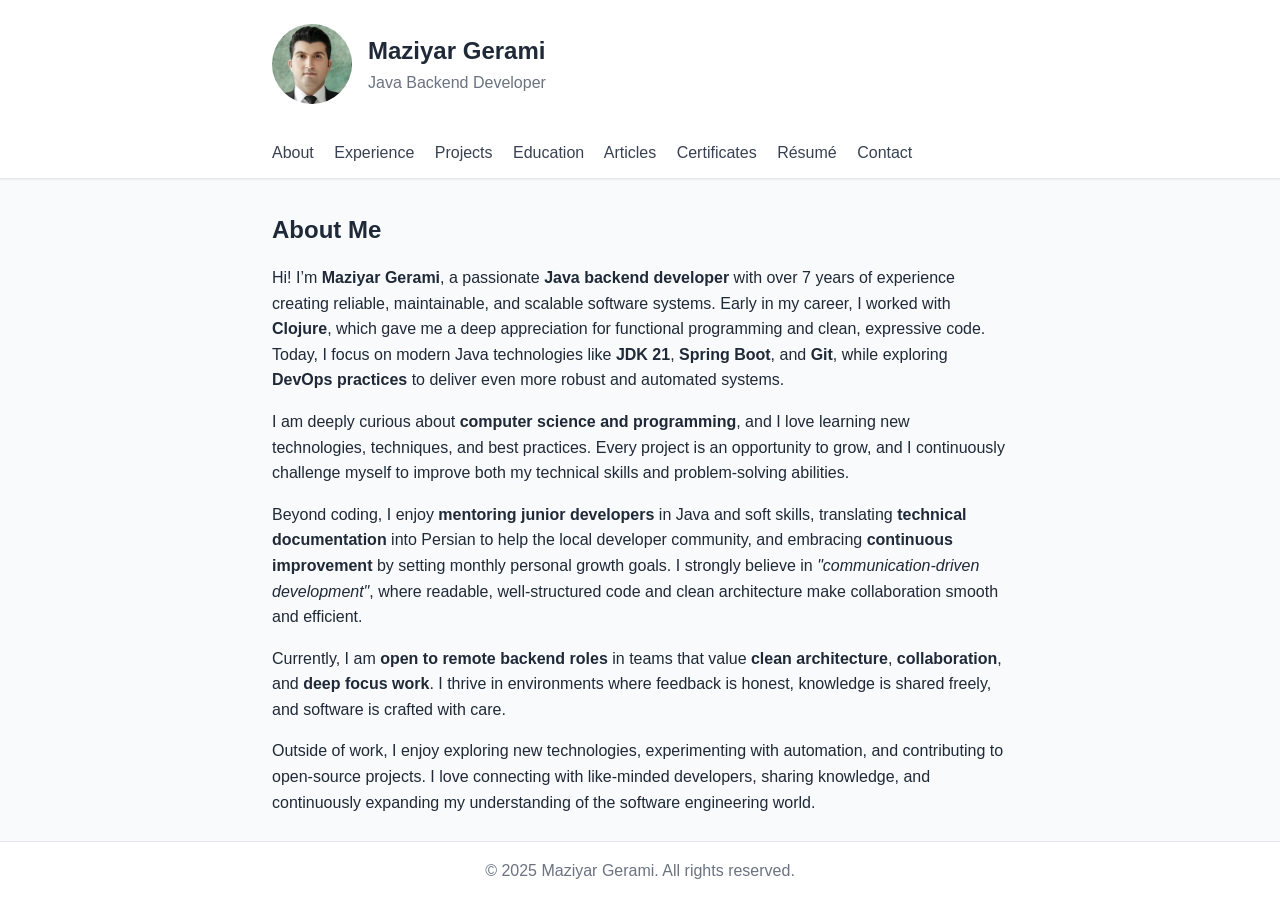
<file: index.html>
<!DOCTYPE html>
<html lang="en">
<head>
  <meta charset="UTF-8">
  <meta name="viewport" content="width=device-width, initial-scale=1.0">
  <title>Maziyar Gerami | Java Backend Developer</title>
  <meta name="description" content="Maziyar Gerami – Java Backend Developer with expertise in Spring Boot, microservices, and clean architecture.">
  <meta name="keywords" content="Java, Spring Boot, Backend Developer, Software Engineer, Microservices, Maziyar Gerami">
  <meta name="author" content="Maziyar Gerami">
  <link rel="icon" href="assets/favicon.ico" type="image/x-icon">
  <style>
    * { margin: 0; padding: 0; box-sizing: border-box; }
    body { font-family: -apple-system, BlinkMacSystemFont, 'Segoe UI', Roboto, Helvetica, Arial, sans-serif; background: #f9fafb; color: #1f2937; line-height: 1.6; }
    header { background: white; box-shadow: 0 1px 3px rgba(0,0,0,0.1); }
    header > div { max-width: 768px; margin: 0 auto; padding: 24px 16px; display: flex; align-items: center; }
    header img { width: 80px; height: 80px; border-radius: 50%; object-fit: cover; margin-right: 16px; }
    header a { font-size: 24px; font-weight: bold; color: #1f2937; text-decoration: none; }
    header a:hover { color: #2563eb; }
    header p { color: #6b7280; }
    nav { background: white; border-bottom: 1px solid #e5e7eb; box-shadow: 0 1px 2px rgba(0,0,0,0.05); }
    nav > div { max-width: 768px; margin: 0 auto; padding: 12px 16px; display: flex; justify-content: space-between; align-items: center; }
    nav a { color: #374151; text-decoration: none; margin-right: 16px; }
    nav a:hover { color: #2563eb; }
    main { max-width: 768px; margin: 0 auto; padding: 32px 16px 80px; }
    h2 { font-size: 24px; font-weight: 600; margin-bottom: 16px; }
    ul { list-style: disc; padding-left: 20px; }
    ul li { margin-bottom: 12px; color: #374151; }
    ul li a { color: #2563eb; text-decoration: none; }
    ul li a:hover { text-decoration: underline; }
    ul li p { font-size: 14px; color: #6b7280; margin-top: 4px; }
    section > p { margin-top: 16px; }
    section > p a { color: #2563eb; text-decoration: none; }
    section > p a:hover { text-decoration: underline; }
    footer { position: fixed; bottom: 0; left: 0; width: 100%; background: white; border-top: 1px solid #e5e7eb; }
    footer > div { max-width: 768px; margin: 0 auto; padding: 16px; text-align: center; color: #6b7280; }
  </style>
</head>
<body class="bg-gray-50 text-gray-800 font-sans antialiased">

<header class="bg-white shadow">
    <div class="max-w-3xl mx-auto px-4 py-6 flex items-center">
      <img src="assets/photo.jpeg" alt="Maziyar Gerami" class="w-20 h-20 rounded-full object-cover mr-4" />
      <div>
        <a href="index.html" class="text-2xl font-bold hover:text-blue-600">
          Maziyar Gerami
        </a>
        <p class="text-gray-600">Java Backend Developer</p>
      </div>
    </div>
  </header>

<nav class="bg-white border-b shadow">
  <div class="max-w-3xl mx-auto px-4 py-3 flex justify-between items-center">
    <div class="space-x-4">
      <a href="index.html" class="text-gray-700 hover:text-blue-600">About</a>
      <a href="experience.html" class="text-gray-700 hover:text-blue-600">Experience</a>
      <a href="projects.html" class="text-gray-700 hover:text-blue-600">Projects</a>
      <a href="education.html" class="text-gray-700 hover:text-blue-600">Education</a>
      <a href="articles.html" class="text-gray-700 hover:text-blue-600">Articles</a>
      <a href="certificates.html" class="text-gray-700 hover:text-blue-600">Certificates</a>
      <a href="resume.html" class="text-gray-700 hover:text-blue-600">Résumé</a>
      <a href="contact.html" class="text-gray-700 hover:text-blue-600">Contact</a>
    </div>
  </div>
</nav>
<main class="max-w-3xl mx-auto px-4 py-8 space-y-12">
  <section id="about" class="text-justify" aria-labelledby="about-heading">
    <h2 id="about-heading" class="text-3xl font-bold mb-4">About Me</h2>
    <p class="mb-4">
      Hi! I’m <strong>Maziyar Gerami</strong>, a passionate <strong>Java backend developer</strong> with over 7 years of experience creating reliable, maintainable, and scalable software systems. Early in my career, I worked with <strong>Clojure</strong>, which gave me a deep appreciation for functional programming and clean, expressive code. Today, I focus on modern Java technologies like <strong>JDK 21</strong>, <strong>Spring Boot</strong>, and <strong>Git</strong>, while exploring <strong>DevOps practices</strong> to deliver even more robust and automated systems.
    </p>
    <p class="mb-4">
      I am deeply curious about <strong>computer science and programming</strong>, and I love learning new technologies, techniques, and best practices. Every project is an opportunity to grow, and I continuously challenge myself to improve both my technical skills and problem-solving abilities.
    </p>
    <p class="mb-4">
      Beyond coding, I enjoy <strong>mentoring junior developers</strong> in Java and soft skills, translating <strong>technical documentation</strong> into Persian to help the local developer community, and embracing <strong>continuous improvement</strong> by setting monthly personal growth goals. I strongly believe in <em>"communication-driven development"</em>, where readable, well-structured code and clean architecture make collaboration smooth and efficient.
    </p>
    <p class="mb-4">
      Currently, I am <strong>open to remote backend roles</strong> in teams that value <strong>clean architecture</strong>, <strong>collaboration</strong>, and <strong>deep focus work</strong>. I thrive in environments where feedback is honest, knowledge is shared freely, and software is crafted with care.
    </p>
    <p class="mb-4">
      Outside of work, I enjoy exploring new technologies, experimenting with automation, and contributing to open-source projects. I love connecting with like-minded developers, sharing knowledge, and continuously expanding my understanding of the software engineering world.
    </p>
  </section>
</main>
  <footer class="fixed bottom-0 left-0 w-full bg-white border-t">
    <div class="max-w-3xl mx-auto px-4 py-4 text-center text-gray-600">
      © 2025 Maziyar Gerami. All rights reserved.
    </div>
  </footer>
</body>
</html>
</file>
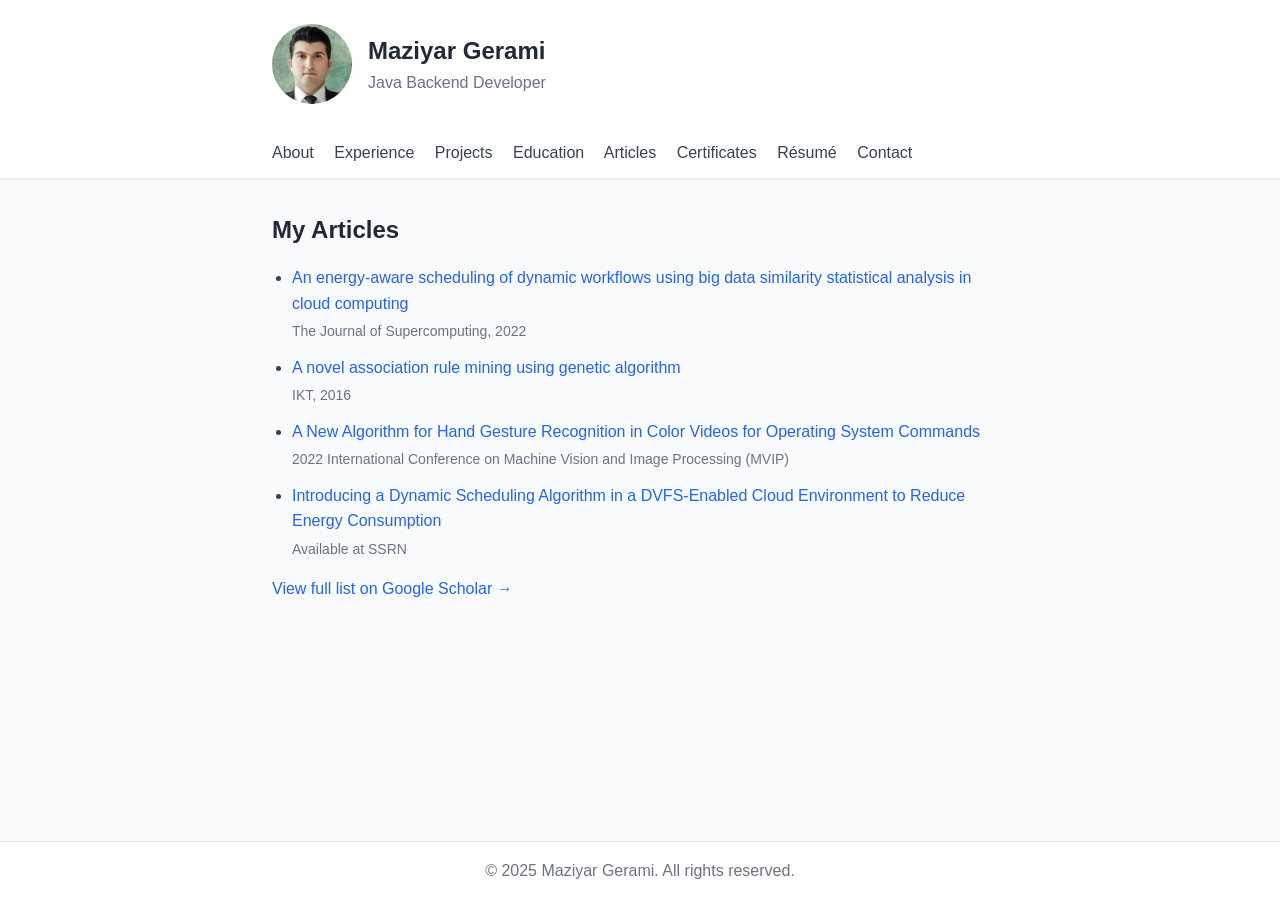
<file: articles.html>
<!DOCTYPE html>
<html lang="en">
<head>
  <meta charset="UTF-8">
  <meta name="viewport" content="width=device-width, initial-scale=1.0">
  <title>Maziyar Gerami | Articles</title>
  <meta name="description" content="Maziyar Gerami – Java Backend Developer">
  <meta name="author" content="Maziyar Gerami">
  <link rel="icon" href="assets/favicon.ico" type="image/x-icon">
  <style>
    * { margin: 0; padding: 0; box-sizing: border-box; }
    body { font-family: -apple-system, BlinkMacSystemFont, 'Segoe UI', Roboto, Helvetica, Arial, sans-serif; background: #f9fafb; color: #1f2937; line-height: 1.6; }
    header { background: white; box-shadow: 0 1px 3px rgba(0,0,0,0.1); }
    header > div { max-width: 768px; margin: 0 auto; padding: 24px 16px; display: flex; align-items: center; }
    header img { width: 80px; height: 80px; border-radius: 50%; object-fit: cover; margin-right: 16px; }
    header a { font-size: 24px; font-weight: bold; color: #1f2937; text-decoration: none; }
    header a:hover { color: #2563eb; }
    header p { color: #6b7280; }
    nav { background: white; border-bottom: 1px solid #e5e7eb; box-shadow: 0 1px 2px rgba(0,0,0,0.05); }
    nav > div { max-width: 768px; margin: 0 auto; padding: 12px 16px; display: flex; justify-content: space-between; align-items: center; }
    nav a { color: #374151; text-decoration: none; margin-right: 16px; }
    nav a:hover { color: #2563eb; }
    main { max-width: 768px; margin: 0 auto; padding: 32px 16px 80px; }
    h2 { font-size: 24px; font-weight: 600; margin-bottom: 16px; }
    ul { list-style: disc; padding-left: 20px; }
    ul li { margin-bottom: 12px; color: #374151; }
    ul li a { color: #2563eb; text-decoration: none; }
    ul li a:hover { text-decoration: underline; }
    ul li p { font-size: 14px; color: #6b7280; margin-top: 4px; }
    section > p { margin-top: 16px; }
    section > p a { color: #2563eb; text-decoration: none; }
    section > p a:hover { text-decoration: underline; }
    footer { position: fixed; bottom: 0; left: 0; width: 100%; background: white; border-top: 1px solid #e5e7eb; }
    footer > div { max-width: 768px; margin: 0 auto; padding: 16px; text-align: center; color: #6b7280; }
  </style>
</head>
<body>

<header>
  <div>
    <img src="assets/photo.jpeg" alt="Maziyar Gerami" />
    <div>
      <a href="index.html">Maziyar Gerami</a>
      <p>Java Backend Developer</p>
    </div>
  </div>
</header>

<nav>
  <div>
    <div>
      <a href="index.html">About</a>
      <a href="experience.html">Experience</a>
      <a href="projects.html">Projects</a>
      <a href="education.html">Education</a>
      <a href="articles.html">Articles</a>
      <a href="certificates.html">Certificates</a>
      <a href="resume.html">Résumé</a>
      <a href="contact.html">Contact</a>
    </div>
  </div>
</nav>

<main>
  <section id="articles" aria-labelledby="articles-heading">
    <h2 id="articles-heading">My Articles</h2>
    <ul>
      <li>
        <a href="https://link.springer.com/article/10.1007/s11227-021-04016-8" target="_blank">
          An energy-aware scheduling of dynamic workflows using big data similarity statistical analysis in cloud computing
        </a>
        <p>The Journal of Supercomputing, 2022</p>
      </li>
      <li>
        <a href="https://ieeexplore.ieee.org/abstract/document/7777776" target="_blank">
          A novel association rule mining using genetic algorithm
        </a>
        <p>IKT, 2016</p>
      </li>
      <li>
        <a href="https://ieeexplore.ieee.org/abstract/document/9738775" target="_blank">
          A New Algorithm for Hand Gesture Recognition in Color Videos for Operating System Commands
        </a>
        <p>2022 International Conference on Machine Vision and Image Processing (MVIP)</p>
      </li>
      <li>
        <a href="https://ssrn.com/abstract=4055019" target="_blank">
          Introducing a Dynamic Scheduling Algorithm in a DVFS-Enabled Cloud Environment to Reduce Energy Consumption
        </a>
        <p>Available at SSRN</p>
      </li>
    </ul>
    <p>
      <a href="https://scholar.google.com/citations?user=QFXzg3EAAAAJ&hl=en" target="_blank">
        View full list on Google Scholar →
      </a>
    </p>
  </section>
</main>

<footer>
  <div>© 2025 Maziyar Gerami. All rights reserved.</div>
</footer>

</body>
</html>
</file>
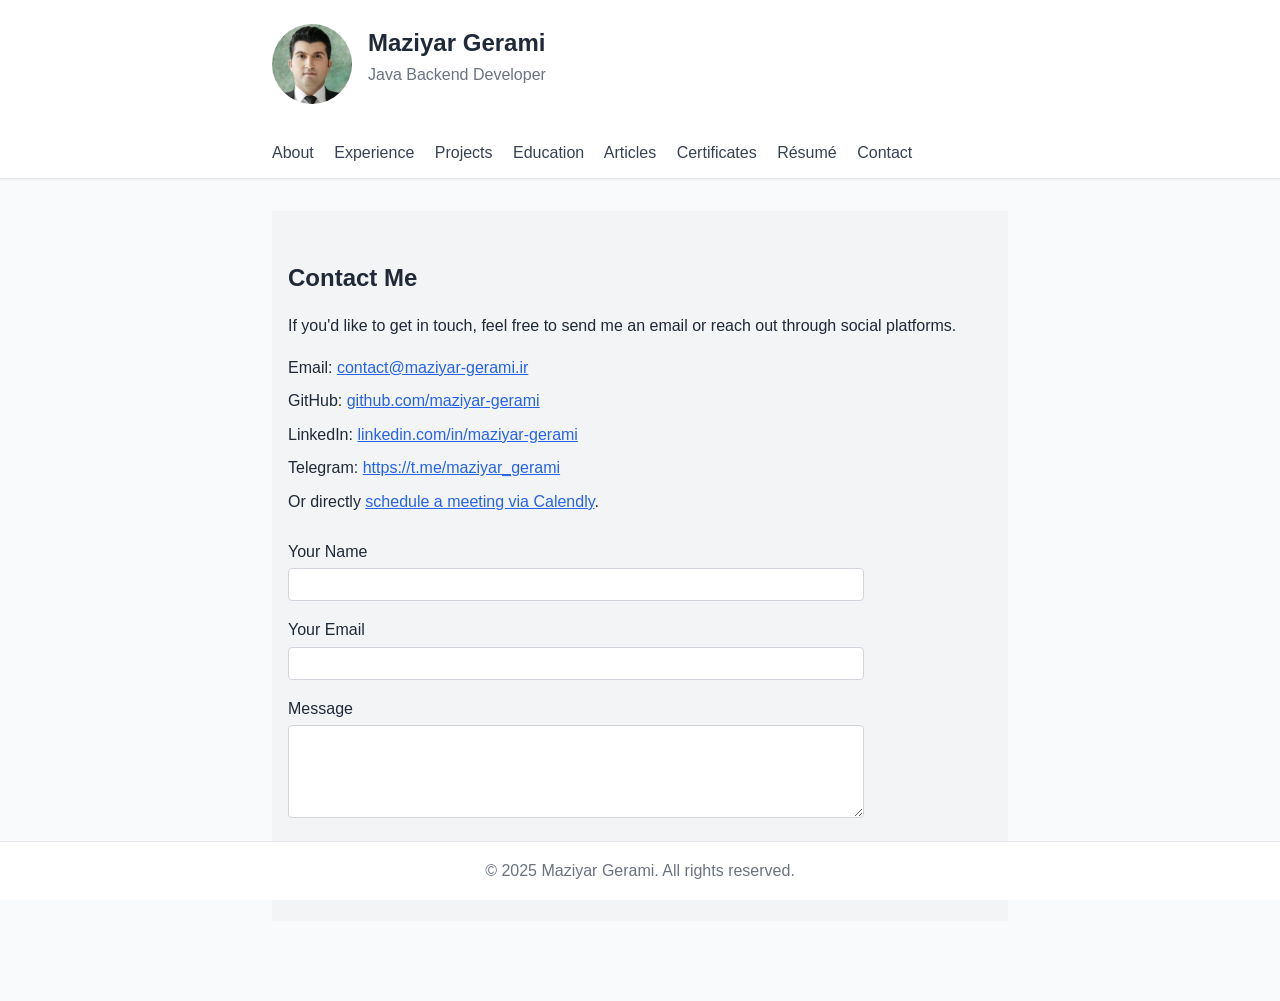
<file: contact.html>
<!DOCTYPE html>
<html lang="en">
<head>
  <meta charset="UTF-8">
  <meta name="viewport" content="width=device-width, initial-scale=1.0">
  <title>Maziyar Gerami | Contact</title>
  <meta name="description" content="Maziyar Gerami – Java Backend Developer">
  <meta name="author" content="Maziyar Gerami">
  <link rel="icon" href="assets/favicon.ico" type="image/x-icon">
  <style>
    * { margin: 0; padding: 0; box-sizing: border-box; }
    body { font-family: -apple-system, BlinkMacSystemFont, 'Segoe UI', Roboto, Helvetica, Arial, sans-serif; background: #f9fafb; color: #1f2937; line-height: 1.6; }
    header { background: white; box-shadow: 0 1px 3px rgba(0,0,0,0.1); }
    header > div { max-width: 768px; margin: 0 auto; padding: 24px 16px; display: flex; align-items: center; }
    header img { width: 80px; height: 80px; border-radius: 50%; object-fit: cover; margin-right: 16px; }
    header a { font-size: 24px; font-weight: bold; color: #1f2937; text-decoration: none; }
    header a:hover { color: #2563eb; }
    header p { color: #6b7280; }
    nav { background: white; border-bottom: 1px solid #e5e7eb; box-shadow: 0 1px 2px rgba(0,0,0,0.05); }
    nav > div { max-width: 768px; margin: 0 auto; padding: 12px 16px; display: flex; justify-content: space-between; align-items: center; }
    nav a { color: #374151; text-decoration: none; margin-right: 16px; }
    nav a:hover { color: #2563eb; }
    main { max-width: 768px; margin: 0 auto; padding: 32px 16px 80px; }
    section { padding: 48px 16px; background: #f3f4f6; text-align: justify; }
    h2 { font-size: 24px; font-weight: 600; margin-bottom: 16px; }
    p { margin-bottom: 16px; }
    ul { margin-bottom: 24px; list-style: none; }
    ul li { margin-bottom: 8px; }
    a { color: #2563eb; text-decoration: underline; }
    form { max-width: 576px; }
    label { display: block; margin-bottom: 4px; font-weight: 500; }
    input, textarea { width: 100%; border: 1px solid #d1d5db; padding: 8px 12px; border-radius: 4px; margin-bottom: 16px; }
    button { background: #2563eb; color: white; padding: 8px 16px; border: none; border-radius: 4px; cursor: pointer; }
    button:hover { background: #1d4ed8; }
    footer { position: fixed; bottom: 0; left: 0; width: 100%; background: white; border-top: 1px solid #e5e7eb; }
    footer > div { max-width: 768px; margin: 0 auto; padding: 16px; text-align: center; color: #6b7280; }</style>
</head>
<body>

<header class="bg-white shadow">
  <div class="max-w-3xl mx-auto px-4 py-6 flex items-center">
    <img src="assets/photo.jpeg" alt="Maziyar Gerami" class="w-20 h-20 rounded-full object-cover mr-4" />
    <div>
      <a href="index.html" class="text-2xl font-bold hover:text-blue-600">
        Maziyar Gerami
      </a>
      <p class="text-gray-600">Java Backend Developer</p>
    </div>
  </div>
</header>

<nav>
  <div>
    <div>
      <a href="index.html">About</a>
      <a href="experience.html">Experience</a>
      <a href="projects.html">Projects</a>
      <a href="education.html">Education</a>
      <a href="articles.html">Articles</a>
      <a href="certificates.html">Certificates</a>
      <a href="resume.html">Résumé</a>
      <a href="contact.html">Contact</a>
    </div>
  </div>
</nav>

<main>
  <section id="contact">
    <h2>Contact Me</h2>
    <p>If you'd like to get in touch, feel free to send me an email or reach out through social platforms.</p>
    <ul>
      <li>Email: <a href="mailto:contact@maziyar-gerami.ir">contact@maziyar-gerami.ir</a></li>
      <li>GitHub: <a href="https://github.com/maziyar-gerami" target="_blank">github.com/maziyar-gerami</a></li>
      <li>LinkedIn: <a href="https://www.linkedin.com/in/maziyar-gerami" target="_blank">linkedin.com/in/maziyar-gerami</a></li>
      <li>Telegram: <a href="https://t.me/maziyar_gerami" target="_blank">https://t.me/maziyar_gerami</a></li>
      <li>Or directly <a href="https://calendly.com/maziyar-grami/30min" target="_blank">schedule a meeting via Calendly</a>.</li>
    </ul>
    <form action="https://formsubmit.co/contact@maziyar-gerami.ir" method="POST">
      <input type="hidden" name="_captcha" value="false">
      <input type="hidden" name="_next" value="thanks.html">
      <div>
        <label>Your Name</label>
        <input type="text" name="name" required>
      </div>
      <div>
        <label>Your Email</label>
        <input type="email" name="email" required>
      </div>
      <div>
        <label>Message</label>
        <textarea name="message" rows="5" required></textarea>
      </div>
      <button type="submit">Send Message</button>
    </form>
  </section>
</main>

<footer>
  <div>© 2025 Maziyar Gerami. All rights reserved.</div>
</footer>

</body>
</html>
</file>
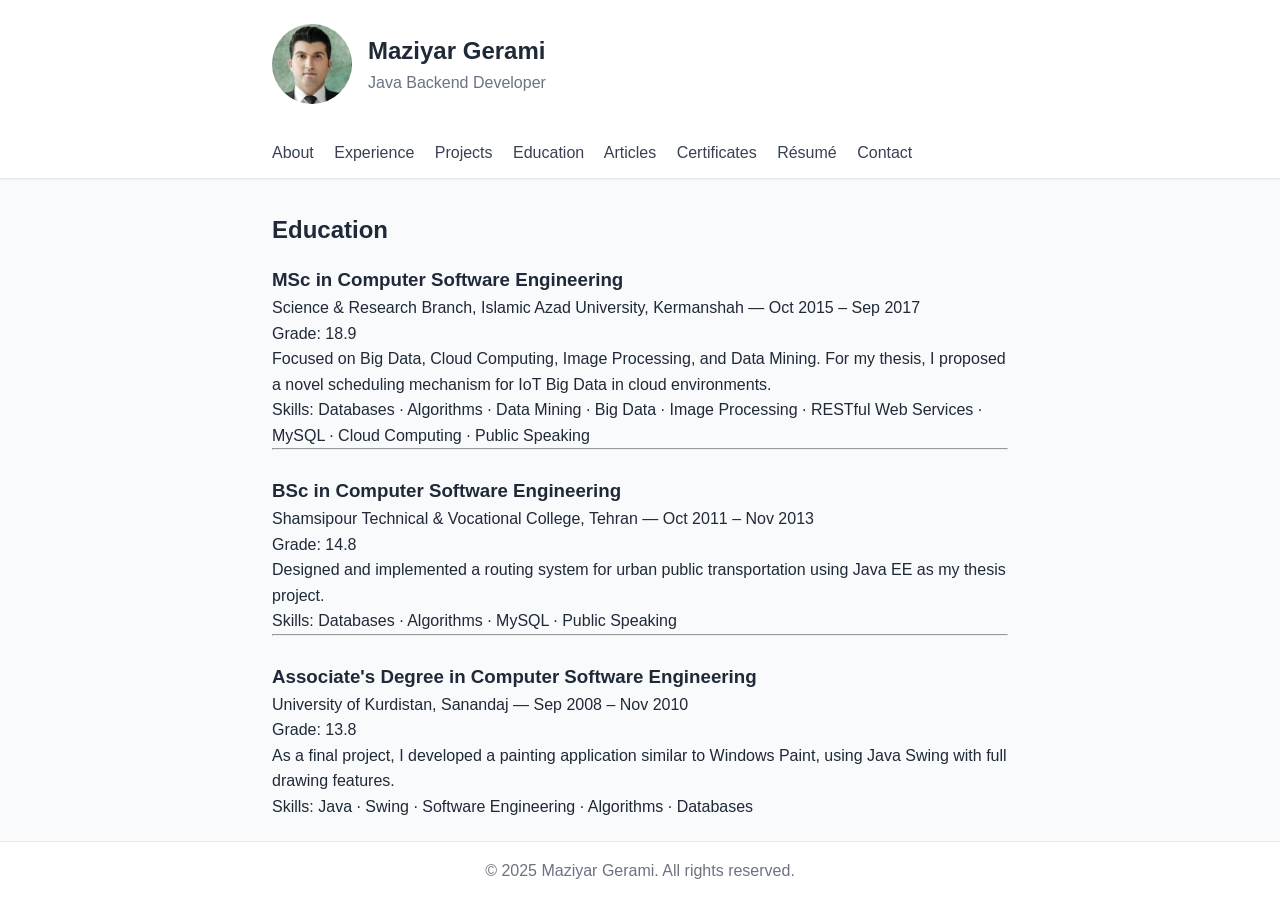
<file: education.html>
<!DOCTYPE html>
<html lang="en">
<head>
  <meta charset="UTF-8" />
  <meta name="viewport" content="width=device-width, initial-scale=1.0" />
  <meta name="description" content="Maziyar Gerami – Education background in Computer Software Engineering.">
  <meta name="keywords" content="Education, Maziyar Gerami, Computer Engineering, University">
  <title>Maziyar Gerami | Education</title>
  <link rel="icon" href="assets/favicon.ico" type="image/x-icon">
  <style>
    * { margin: 0; padding: 0; box-sizing: border-box; }
    body { font-family: -apple-system, BlinkMacSystemFont, 'Segoe UI', Roboto, Helvetica, Arial, sans-serif; background: #f9fafb; color: #1f2937; line-height: 1.6; }
    header { background: white; box-shadow: 0 1px 3px rgba(0,0,0,0.1); }
    header > div { max-width: 768px; margin: 0 auto; padding: 24px 16px; display: flex; align-items: center; }
    header img { width: 80px; height: 80px; border-radius: 50%; object-fit: cover; margin-right: 16px; }
    header a { font-size: 24px; font-weight: bold; color: #1f2937; text-decoration: none; }
    header a:hover { color: #2563eb; }
    header p { color: #6b7280; }
    nav { background: white; border-bottom: 1px solid #e5e7eb; box-shadow: 0 1px 2px rgba(0,0,0,0.05); }
    nav > div { max-width: 768px; margin: 0 auto; padding: 12px 16px; display: flex; justify-content: space-between; align-items: center; }
    nav a { color: #374151; text-decoration: none; margin-right: 16px; }
    nav a:hover { color: #2563eb; }
    main { max-width: 768px; margin: 0 auto; padding: 32px 16px 80px; }
    h2 { font-size: 24px; font-weight: 600; margin-bottom: 16px; }
    ul { list-style: disc; padding-left: 20px; }
    ul li { margin-bottom: 12px; color: #374151; }
    ul li a { color: #2563eb; text-decoration: none; }
    ul li a:hover { text-decoration: underline; }
    ul li p { font-size: 14px; color: #6b7280; margin-top: 4px; }
    section > p { margin-top: 16px; }
    section > p a { color: #2563eb; text-decoration: none; }
    section > p a:hover { text-decoration: underline; }
    footer { position: fixed; bottom: 0; left: 0; width: 100%; background: white; border-top: 1px solid #e5e7eb; }
    footer > div { max-width: 768px; margin: 0 auto; padding: 16px; text-align: center; color: #6b7280; }
  </style>
</head>
<body class="bg-gray-50 text-gray-800 antialiased">
<header class="bg-white shadow">
    <div class="max-w-3xl mx-auto px-4 py-6 flex items-center">
      <img src="assets/photo.jpeg" alt="Maziyar Gerami" class="w-20 h-20 rounded-full object-cover mr-4" />
      <div>
        <a href="index.html" class="text-2xl font-bold hover:text-blue-600">
          Maziyar Gerami
        </a>
        <p class="text-gray-600">Java Backend Developer</p>
      </div>
    </div>
  </header>

<nav class="bg-white border-b shadow">
  <div class="max-w-3xl mx-auto px-4 py-3 flex justify-between items-center">
    <div class="space-x-4">
      <a href="index.html" class="text-gray-700 hover:text-blue-600">About</a>
      <a href="experience.html" class="text-gray-700 hover:text-blue-600">Experience</a>
      <a href="projects.html" class="text-gray-700 hover:text-blue-600">Projects</a>
      <a href="education.html" class="text-gray-700 hover:text-blue-600">Education</a>
      <a href="articles.html" class="text-gray-700 hover:text-blue-600">Articles</a>
      <a href="certificates.html" class="text-gray-700 hover:text-blue-600">Certificates</a>
      <a href="resume.html" class="text-gray-700 hover:text-blue-600">Résumé</a>
      <a href="contact.html" class="text-gray-700 hover:text-blue-600">Contact</a>
    </div>
  </div>
</nav>

<main class="max-w-3xl mx-auto px-4 py-8 space-y-12">
  <section id="education" aria-labelledby="education-heading">
    <h2 id="education-heading" class="text-2xl font-semibold mb-4">Education</h2>
    <div class="space-y-6">

      <div>
        <h3 class="text-xl font-semibold">MSc in Computer Software Engineering</h3>
        <p class="text-gray-600">Science & Research Branch, Islamic Azad University, Kermanshah — Oct 2015 – Sep 2017</p>
        <p class="text-sm text-gray-700 mt-1">Grade: 18.9</p>
        <p class="mt-2">
          Focused on Big Data, Cloud Computing, Image Processing, and Data Mining. 
          For my thesis, I proposed a novel scheduling mechanism for IoT Big Data in cloud environments.
        </p>
        <p class="text-sm text-gray-500 mt-1">
          Skills: Databases · Algorithms · Data Mining · Big Data · Image Processing · RESTful Web Services · MySQL · Cloud Computing · Public Speaking
        </p>
      </div>
      <hr>
      <br>
      <div>
        <h3 class="text-xl font-semibold">BSc in Computer Software Engineering</h3>
        <p class="text-gray-600">Shamsipour Technical & Vocational College, Tehran — Oct 2011 – Nov 2013</p>
        <p class="text-sm text-gray-700 mt-1">Grade: 14.8</p>
        <p class="mt-2">
          Designed and implemented a routing system for urban public transportation using Java EE as my thesis project.
        </p>
        <p class="text-sm text-gray-500 mt-1">
          Skills: Databases · Algorithms · MySQL · Public Speaking
        </p>
      </div>
      <hr>
      <br>
<div>
  <h3 class="text-xl font-semibold">Associate's Degree in Computer Software Engineering</h3>
  <p class="text-gray-600">University of Kurdistan, Sanandaj — Sep 2008 – Nov 2010</p>
  <p class="text-sm text-gray-700 mt-1">Grade: 13.8</p>
  <p class="mt-2">
    As a final project, I developed a painting application similar to Windows Paint, using Java Swing with full drawing features.
  </p>
  <p class="text-sm text-gray-500 mt-1">
    Skills: Java · Swing · Software Engineering · Algorithms · Databases
  </p>
</div>

    </div>
  </section>
</main>

  <footer class="fixed bottom-0 left-0 w-full bg-white border-t">
    <div class="max-w-3xl mx-auto px-4 py-4 text-center text-gray-600">
      © 2025 Maziyar Gerami. All rights reserved.
    </div>
  </footer>

</body>
</html>
</file>
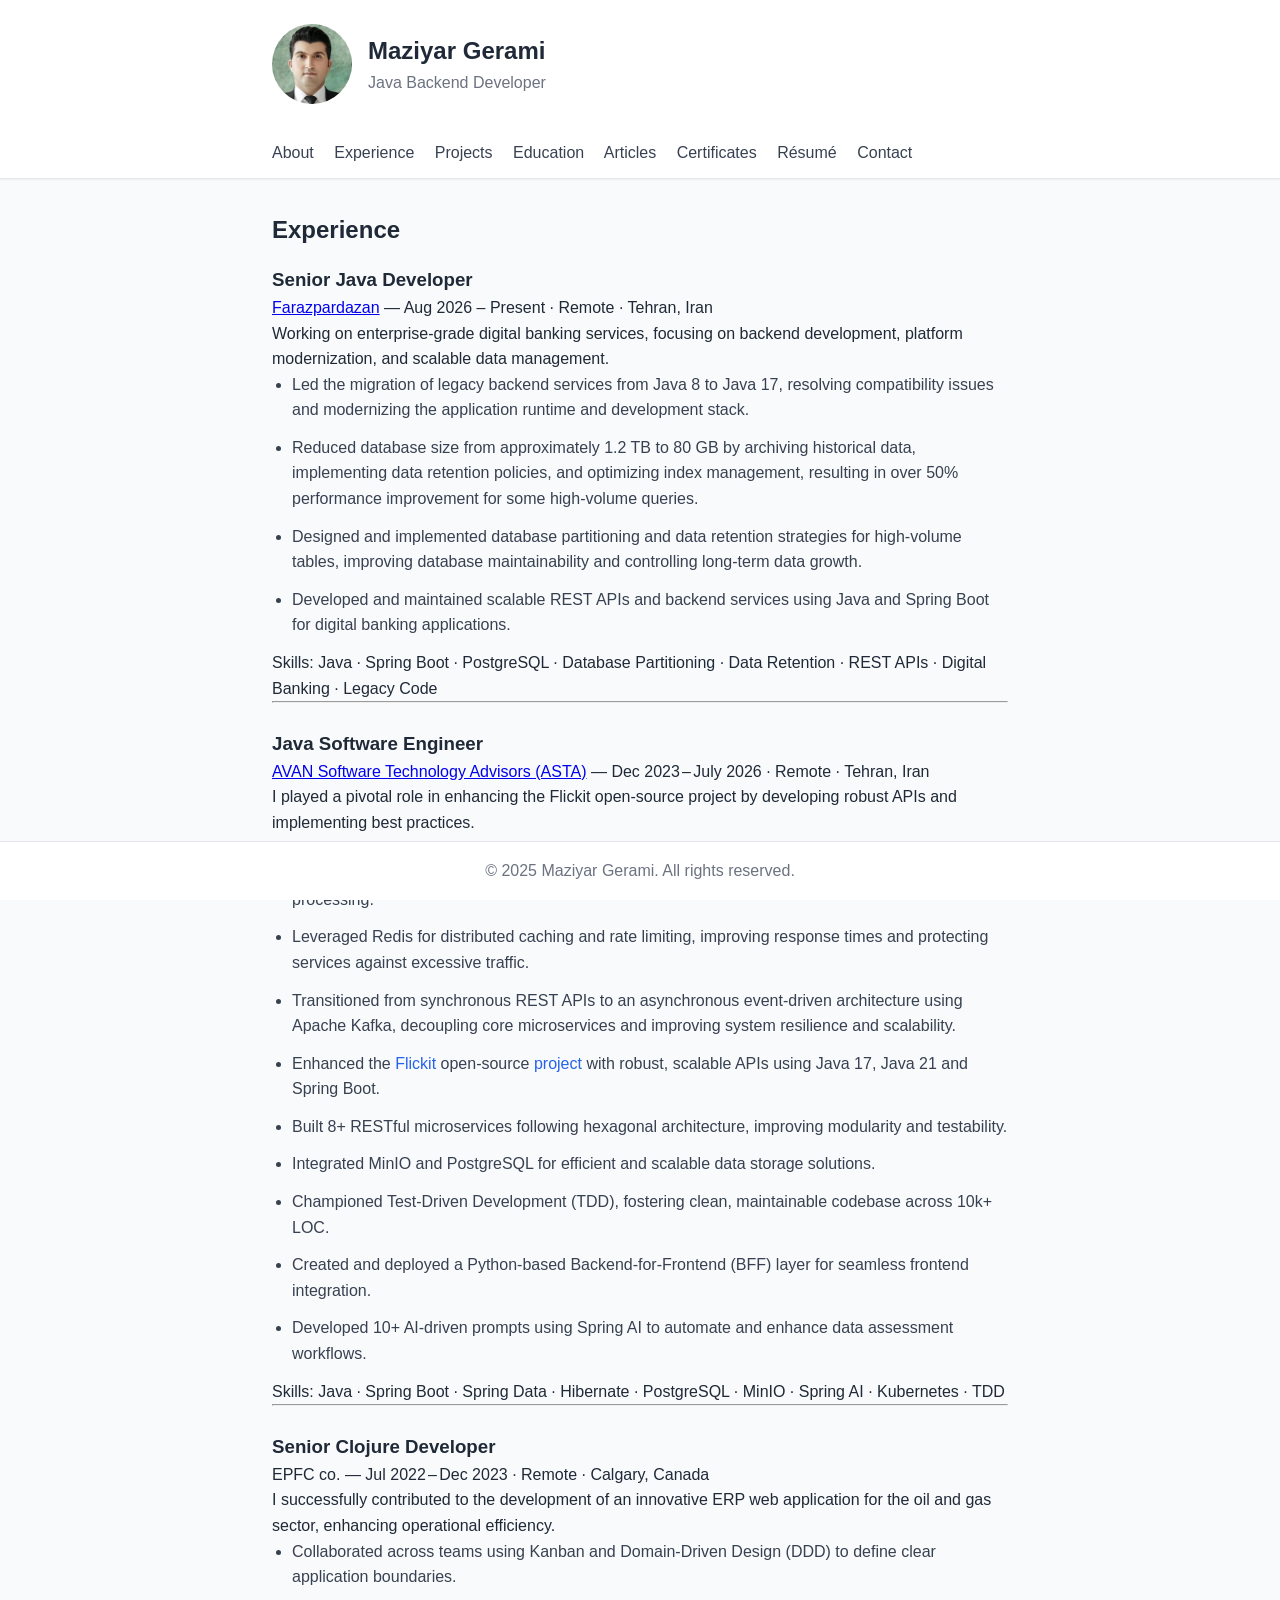
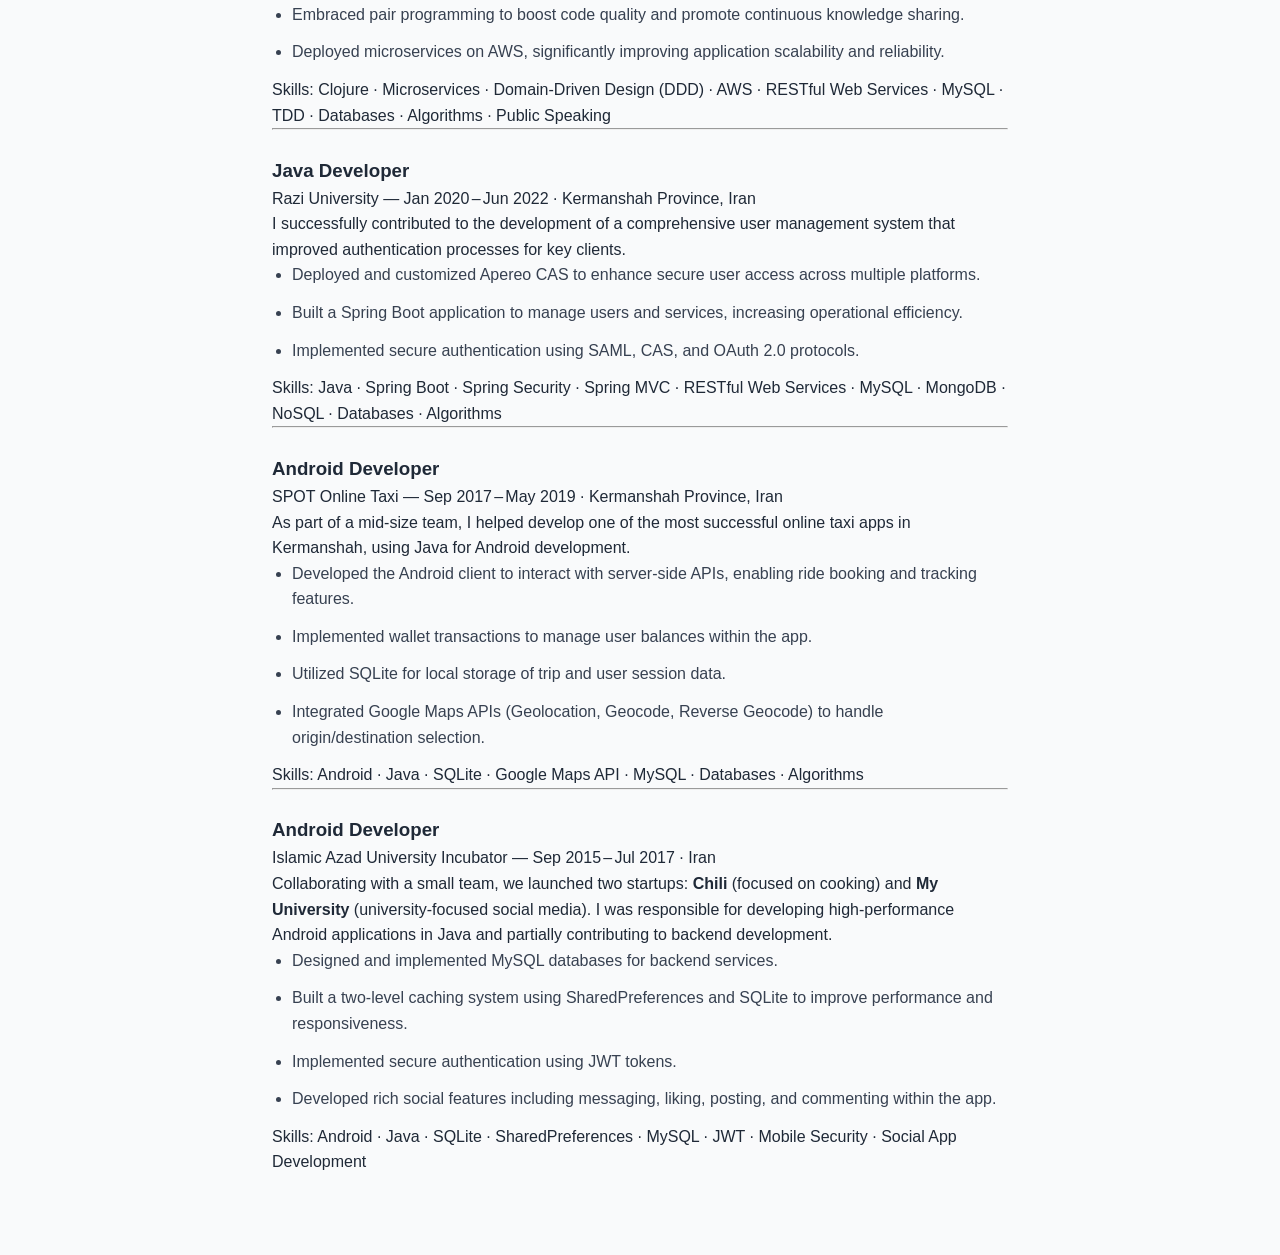
<file: experience.html>
<!DOCTYPE html>
<html lang="en">
<head>
  <meta charset="UTF-8" />
  <meta name="viewport" content="width=device-width, initial-scale=1.0" />
  <meta name="description" content="Maziyar Gerami – Java Backend Developer with professional experience in microservices and clean code.">
  <meta name="keywords" content="Java, Spring Boot, Backend Developer, Experience, Software Engineer, Maziyar Gerami">
  <title>Maziyar Gerami | Experience</title>
  <link rel="icon" href="assets/favicon.ico" type="image/x-icon">
  <style>
    * { margin: 0; padding: 0; box-sizing: border-box; }
    body { font-family: -apple-system, BlinkMacSystemFont, 'Segoe UI', Roboto, Helvetica, Arial, sans-serif; background: #f9fafb; color: #1f2937; line-height: 1.6; }
    header { background: white; box-shadow: 0 1px 3px rgba(0,0,0,0.1); }
    header > div { max-width: 768px; margin: 0 auto; padding: 24px 16px; display: flex; align-items: center; }
    header img { width: 80px; height: 80px; border-radius: 50%; object-fit: cover; margin-right: 16px; }
    header a { font-size: 24px; font-weight: bold; color: #1f2937; text-decoration: none; }
    header a:hover { color: #2563eb; }
    header p { color: #6b7280; }
    nav { background: white; border-bottom: 1px solid #e5e7eb; box-shadow: 0 1px 2px rgba(0,0,0,0.05); }
    nav > div { max-width: 768px; margin: 0 auto; padding: 12px 16px; display: flex; justify-content: space-between; align-items: center; }
    nav a { color: #374151; text-decoration: none; margin-right: 16px; }
    nav a:hover { color: #2563eb; }
    main { max-width: 768px; margin: 0 auto; padding: 32px 16px 80px; }
    h2 { font-size: 24px; font-weight: 600; margin-bottom: 16px; }
    ul { list-style: disc; padding-left: 20px; }
    ul li { margin-bottom: 12px; color: #374151; }
    ul li a { color: #2563eb; text-decoration: none; }
    ul li a:hover { text-decoration: underline; }
    ul li p { font-size: 14px; color: #6b7280; margin-top: 4px; }
    section > p { margin-top: 16px; }
    section > p a { color: #2563eb; text-decoration: none; }
    section > p a:hover { text-decoration: underline; }
    footer { position: fixed; bottom: 0; left: 0; width: 100%; background: white; border-top: 1px solid #e5e7eb; }
    footer > div { max-width: 768px; margin: 0 auto; padding: 16px; text-align: center; color: #6b7280; }
  </style>
</head>
<body class="bg-gray-50 text-gray-800 antialiased">

  <header class="bg-white shadow">
    <div class="max-w-3xl mx-auto px-4 py-6 flex items-center">
      <img src="assets/photo.jpeg" alt="Maziyar Gerami" class="w-20 h-20 rounded-full object-cover mr-4" />
      <div>
        <a href="index.html" class="text-2xl font-bold hover:text-blue-600">
          Maziyar Gerami
        </a>
        <p class="text-gray-600">Java Backend Developer</p>
      </div>
    </div>
  </header>

<nav class="bg-white border-b shadow">
  <div class="max-w-3xl mx-auto px-4 py-3 flex justify-between items-center">
    <div class="space-x-4">
      <a href="index.html" class="text-gray-700 hover:text-blue-600">About</a>
      <a href="experience.html" class="text-gray-700 hover:text-blue-600">Experience</a>
      <a href="projects.html" class="text-gray-700 hover:text-blue-600">Projects</a>
      <a href="education.html" class="text-gray-700 hover:text-blue-600">Education</a>
      <a href="articles.html" class="text-gray-700 hover:text-blue-600">Articles</a>
      <a href="certificates.html" class="text-gray-700 hover:text-blue-600">Certificates</a>
      <a href="resume.html" class="text-gray-700 hover:text-blue-600">Résumé</a>
      <a href="contact.html" class="text-gray-700 hover:text-blue-600">Contact</a>
    </div>
  </div>
</nav>

  <main class="max-w-3xl mx-auto px-4 py-8 space-y-12">
    <section id="experience" aria-labelledby="experience-heading">
      <h2 id="experience-heading" class="text-2xl font-semibold mb-4">Experience</h2>
      <div class="space-y-8">
        <article>
          <h3 class="text-xl font-semibold">Senior Java Developer</h3>
          <p class="text-gray-600 mb-2"><a href="https://farazpardazan.ir/" target="_blank" rel="noopener noreferrer">Farazpardazan</a> — Aug 2026 – Present · Remote · Tehran, Iran</p>
          <p class="mb-2">
            Working on enterprise-grade digital banking services, focusing on backend development, platform modernization, and scalable data management.
          </p>
          <ul class="list-disc list-inside space-y-1">
            <li>Led the migration of legacy backend services from Java 8 to Java 17, resolving compatibility issues and modernizing the application runtime and development stack.</li>
            <li>Reduced database size from approximately 1.2 TB to 80 GB by archiving historical data, implementing data retention policies, and optimizing index management, resulting in over 50% performance improvement for some high-volume queries.</li>
            <li>Designed and implemented database partitioning and data retention strategies for high-volume tables, improving database maintainability and controlling long-term data growth.</li>
            <li>Developed and maintained scalable REST APIs and backend services using Java and Spring Boot for digital banking applications.</li>
          </ul>
          <p class="text-sm text-gray-500 mt-2">Skills: Java · Spring Boot · PostgreSQL · Database Partitioning · Data Retention · REST APIs · Digital Banking · Legacy Code</p>
        </article>
        <hr>
        <br>
        <article>
          <h3 class="text-xl font-semibold">Java Software Engineer</h3>
          <p class="text-gray-600 mb-2"><a href="https://asta.ir/" target="_blank" rel="noopener noreferrer">AVAN Software Technology Advisors (ASTA)</a> — Dec 2023 – July 2026 · Remote · Tehran, Iran</p>
          <p class="mb-2">
            I played a pivotal role in enhancing the Flickit open-source project by developing robust APIs and implementing best practices.
          </p>
          <ul class="list-disc list-inside space-y-1">
            <li>Contributed to the <a href="https://refahyar.ir/" target="_blank" rel="noopener noreferrer">Refahyar</a> fintech platform by developing a high‑performance credit gateway and aggregator, enabling secure credit validation, seamless partner integrations, and scalable transaction processing.</li>
            <li>Leveraged Redis for distributed caching and rate limiting, improving response times and protecting services against excessive traffic.</li>
            <li>Transitioned from synchronous REST APIs to an asynchronous event-driven architecture using Apache Kafka, decoupling core microservices and improving system resilience and scalability.</li>
            <li>Enhanced the <a href="https://flickit.org/" target="_blank" rel="noopener noreferrer">Flickit</a> open-source<a href="https://github.com/flickit-platform/flickit-assessment" target="_blank" rel="noopener noreferrer"> project </a> with robust, scalable APIs using Java 17, Java 21 and Spring Boot.</li>
            <li>Built 8+ RESTful microservices following hexagonal architecture, improving modularity and testability.</li>
            <li>Integrated MinIO and PostgreSQL for efficient and scalable data storage solutions.</li>
            <li>Championed Test-Driven Development (TDD), fostering clean, maintainable codebase across 10k+ LOC.</li>
            <li>Created and deployed a Python-based Backend-for-Frontend (BFF) layer for seamless frontend integration.</li>
            <li>Developed 10+ AI-driven prompts using Spring AI to automate and enhance data assessment workflows.</li>
          </ul>
          <p class="text-sm text-gray-500 mt-2">Skills: Java · Spring Boot · Spring Data · Hibernate · PostgreSQL · MinIO · Spring AI · Kubernetes · TDD</p>
        </article>
        <hr>
        <br>
        <article>
          <h3 class="text-xl font-semibold">Senior Clojure Developer</h3>
          <p class="text-gray-600 mb-2">EPFC co. — Jul 2022 – Dec 2023 · Remote · Calgary, Canada</p>
          <p class="mb-2">
            I successfully contributed to the development of an innovative ERP web application for the oil and gas sector, enhancing operational efficiency.
          </p>
          <ul class="list-disc list-inside space-y-1">
            <li>Collaborated across teams using Kanban and Domain-Driven Design (DDD) to define clear application boundaries.</li>
            <li>Embraced pair programming to boost code quality and promote continuous knowledge sharing.</li>
            <li>Deployed microservices on AWS, significantly improving application scalability and reliability.</li>
          </ul>
          <p class="text-sm text-gray-500 mt-2">
            Skills: Clojure · Microservices · Domain-Driven Design (DDD) · AWS · RESTful Web Services · MySQL · TDD · Databases · Algorithms · Public Speaking
          </p>
        </article>
        <hr>
        <br>
        <article>
          <h3 class="text-xl font-semibold">Java Developer</h3>
          <p class="text-gray-600 mb-2">Razi University — Jan 2020 – Jun 2022 · Kermanshah Province, Iran</p>
          <p class="mb-2">
            I successfully contributed to the development of a comprehensive user management system that improved authentication processes for key clients.
          </p>
          <ul class="list-disc list-inside space-y-1">
            <li>Deployed and customized Apereo CAS to enhance secure user access across multiple platforms.</li>
            <li>Built a Spring Boot application to manage users and services, increasing operational efficiency.</li>
            <li>Implemented secure authentication using SAML, CAS, and OAuth 2.0 protocols.</li>
          </ul>
          <p class="text-sm text-gray-500 mt-2">
            Skills: Java · Spring Boot · Spring Security · Spring MVC · RESTful Web Services · MySQL · MongoDB · NoSQL · Databases · Algorithms
          </p>
        </article>
        <hr>
        <br>
        <article>
          <h3 class="text-xl font-semibold">Android Developer</h3>
          <p class="text-gray-600 mb-2">SPOT Online Taxi — Sep 2017 – May 2019 · Kermanshah Province, Iran</p>
          <p class="mb-2">
            As part of a mid-size team, I helped develop one of the most successful online taxi apps in Kermanshah, using Java for Android development.
          </p>
          <ul class="list-disc list-inside space-y-1">
            <li>Developed the Android client to interact with server-side APIs, enabling ride booking and tracking features.</li>
            <li>Implemented wallet transactions to manage user balances within the app.</li>
            <li>Utilized SQLite for local storage of trip and user session data.</li>
            <li>Integrated Google Maps APIs (Geolocation, Geocode, Reverse Geocode) to handle origin/destination selection.</li>
          </ul>
          <p class="text-sm text-gray-500 mt-2">
            Skills: Android · Java · SQLite · Google Maps API · MySQL · Databases · Algorithms
          </p>
        </article>
        <hr>
        <br>
        <article>
          <h3 class="text-xl font-semibold">Android Developer</h3>
          <p class="text-gray-600 mb-2">Islamic Azad University Incubator — Sep 2015 – Jul 2017 · Iran</p>
          <p class="mb-2">
            Collaborating with a small team, we launched two startups: <strong>Chili</strong> (focused on cooking) and <strong>My University</strong> (university-focused social media). I was responsible for developing high-performance Android applications in Java and partially contributing to backend development.
          </p>
          <ul class="list-disc list-inside space-y-1">
            <li>Designed and implemented MySQL databases for backend services.</li>
            <li>Built a two-level caching system using SharedPreferences and SQLite to improve performance and responsiveness.</li>
            <li>Implemented secure authentication using JWT tokens.</li>
            <li>Developed rich social features including messaging, liking, posting, and commenting within the app.</li>
          </ul>
          <p class="text-sm text-gray-500 mt-2">
            Skills: Android · Java · SQLite · SharedPreferences · MySQL · JWT · Mobile Security · Social App Development
          </p>
        </article>
      </div>
    </section>
  </main>

  <footer class="fixed bottom-0 left-0 w-full bg-white border-t">
    <div class="max-w-3xl mx-auto px-4 py-4 text-center text-gray-600">
      © 2025 Maziyar Gerami. All rights reserved.
    </div>
  </footer>

</body>
</html>
</file>
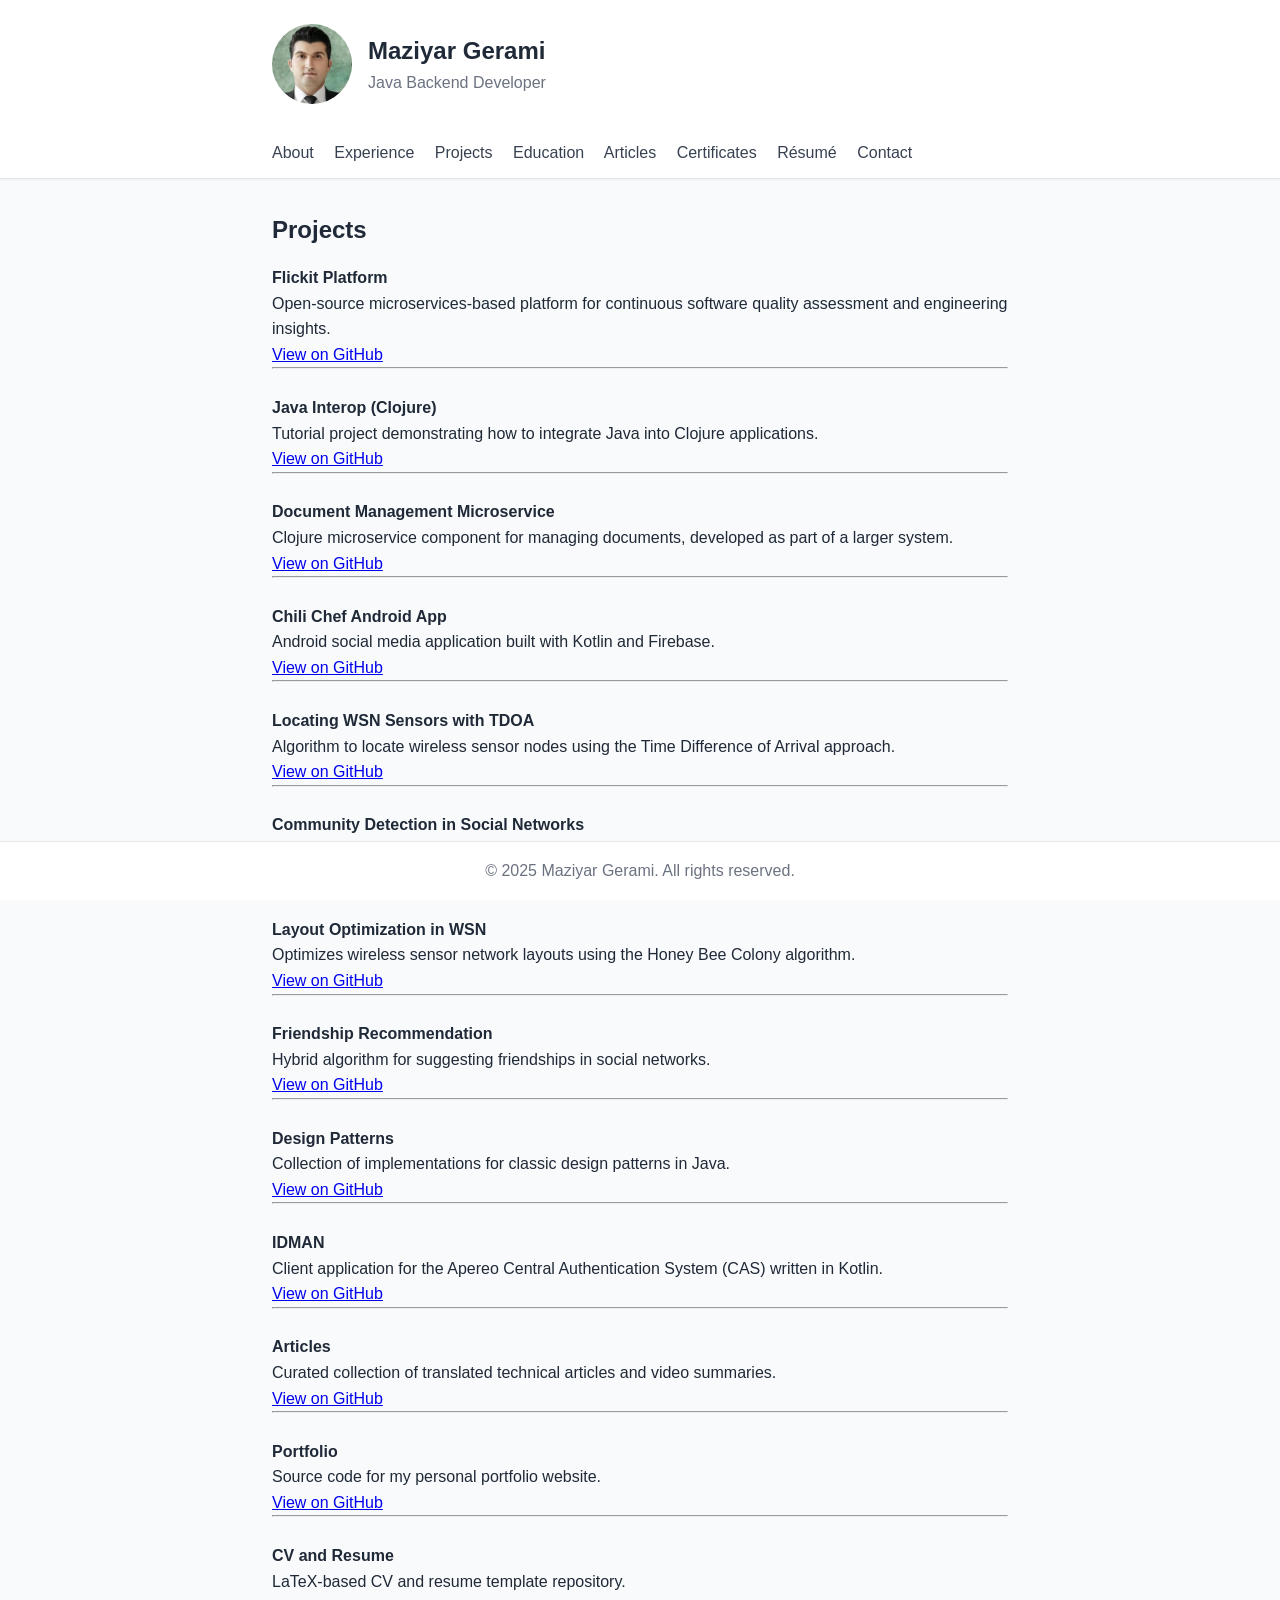
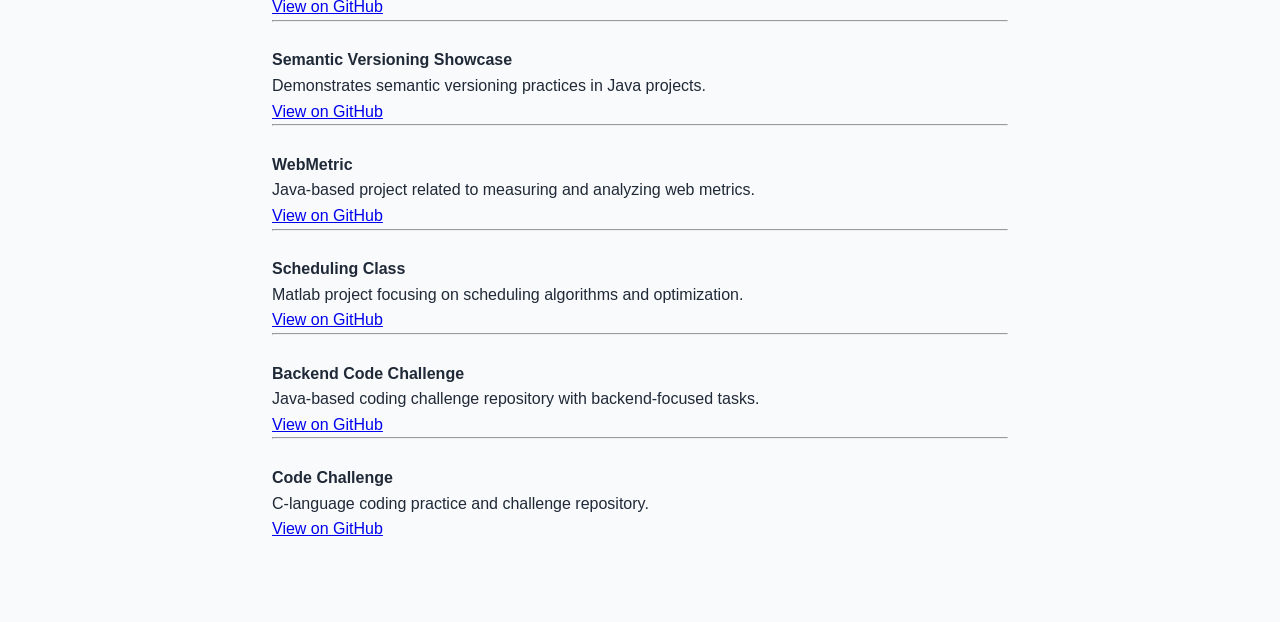
<file: projects.html>
<!DOCTYPE html>
<html lang="en">
<head>
  <meta charset="UTF-8">
  <meta name="viewport" content="width=device-width, initial-scale=1.0">
  <title>Maziyar Gerami | Projects</title>
  <meta name="description" content="Maziyar Gerami – Java Backend Developer">
  <meta name="author" content="Maziyar Gerami">
  <link rel="icon" href="assets/favicon.ico" type="image/x-icon">
  <style>
    * { margin: 0; padding: 0; box-sizing: border-box; }
    body { font-family: -apple-system, BlinkMacSystemFont, 'Segoe UI', Roboto, Helvetica, Arial, sans-serif; background: #f9fafb; color: #1f2937; line-height: 1.6; }
    header { background: white; box-shadow: 0 1px 3px rgba(0,0,0,0.1); }
    header > div { max-width: 768px; margin: 0 auto; padding: 24px 16px; display: flex; align-items: center; }
    header img { width: 80px; height: 80px; border-radius: 50%; object-fit: cover; margin-right: 16px; }
    header a { font-size: 24px; font-weight: bold; color: #1f2937; text-decoration: none; }
    header a:hover { color: #2563eb; }
    header p { color: #6b7280; }
    nav { background: white; border-bottom: 1px solid #e5e7eb; box-shadow: 0 1px 2px rgba(0,0,0,0.05); }
    nav > div { max-width: 768px; margin: 0 auto; padding: 12px 16px; display: flex; justify-content: space-between; align-items: center; }
    nav a { color: #374151; text-decoration: none; margin-right: 16px; }
    nav a:hover { color: #2563eb; }
    main { max-width: 768px; margin: 0 auto; padding: 32px 16px 80px; }
    h2 { font-size: 24px; font-weight: 600; margin-bottom: 16px; }
    ul { list-style: disc; padding-left: 20px; }
    ul li { margin-bottom: 12px; color: #374151; }
    ul li a { color: #2563eb; text-decoration: none; }
    ul li a:hover { text-decoration: underline; }
    ul li p { font-size: 14px; color: #6b7280; margin-top: 4px; }
    section > p { margin-top: 16px; }
    section > p a { color: #2563eb; text-decoration: none; }
    section > p a:hover { text-decoration: underline; }
    footer { position: fixed; bottom: 0; left: 0; width: 100%; background: white; border-top: 1px solid #e5e7eb; }
    footer > div { max-width: 768px; margin: 0 auto; padding: 16px; text-align: center; color: #6b7280; }
  </style>
</head>
<body class="bg-gray-50 text-gray-800 font-sans antialiased">

<header class="bg-white shadow">
    <div class="max-w-3xl mx-auto px-4 py-6 flex items-center">
      <img src="assets/photo.jpeg" alt="Maziyar Gerami" class="w-20 h-20 rounded-full object-cover mr-4" />
      <div>
        <a href="index.html" class="text-2xl font-bold hover:text-blue-600">
          Maziyar Gerami
        </a>
        <p class="text-gray-600">Java Backend Developer</p>
      </div>
    </div>
  </header>

<nav class="bg-white border-b shadow">
  <div class="max-w-3xl mx-auto px-4 py-3 flex justify-between items-center">
    <div class="space-x-4">
      <a href="index.html" class="text-gray-700 hover:text-blue-600">About</a>
      <a href="experience.html" class="text-gray-700 hover:text-blue-600">Experience</a>
      <a href="projects.html" class="text-gray-700 hover:text-blue-600">Projects</a>
      <a href="education.html" class="text-gray-700 hover:text-blue-600">Education</a>
      <a href="articles.html" class="text-gray-700 hover:text-blue-600">Articles</a>
      <a href="certificates.html" class="text-gray-700 hover:text-blue-600">Certificates</a>
      <a href="resume.html" class="text-gray-700 hover:text-blue-600">Résumé</a>
      <a href="contact.html" class="text-gray-700 hover:text-blue-600">Contact</a>
    </div>
  </div>
</nav>
<main class="max-w-3xl mx-auto px-4 py-8 space-y-12">
  <section id="projects" aria-labelledby="projects-heading">
    <h2 id="projects-heading" class="text-2xl font-semibold mb-4">Projects</h2>
    <div class="grid grid-cols-1 md:grid-cols-2 gap-6">

      <!-- Flickit Platform -->
      <div class="bg-white p-6 rounded-lg shadow">
        <h4 class="text-lg font-semibold mb-2">Flickit Platform</h4>
        <p class="mb-3">Open-source microservices-based platform for continuous software quality assessment and engineering insights.</p>
        <a href="https://github.com/flickit-platform" class="text-blue-600 hover:underline">View on GitHub</a>
      </div>
      <hr>
      <br>
      
      <!-- Clojure -->
      <div class="bg-white p-6 rounded-lg shadow">
        <h4 class="text-lg font-semibold mb-2">Java Interop (Clojure)</h4>
        <p class="mb-3">Tutorial project demonstrating how to integrate Java into Clojure applications.</p>
        <a href="https://github.com/maziyar-gerami/JavaIntrop" class="text-blue-600 hover:underline">View on GitHub</a>
      </div>
      <hr>
      <br>

      <div class="bg-white p-6 rounded-lg shadow">
        <h4 class="text-lg font-semibold mb-2">Document Management Microservice</h4>
        <p class="mb-3">Clojure microservice component for managing documents, developed as part of a larger system.</p>
        <a href="https://github.com/maziyar-gerami/ClojureDocumentManagement" class="text-blue-600 hover:underline">View on GitHub</a>
      </div>
      <hr>
      <br>

      <!-- Android -->
      <div class="bg-white p-6 rounded-lg shadow">
        <h4 class="text-lg font-semibold mb-2">Chili Chef Android App</h4>
        <p class="mb-3">Android social media application built with Kotlin and Firebase.</p>
        <a href="https://github.com/maziyar-gerami/ChiliChef" class="text-blue-600 hover:underline">View on GitHub</a>
      </div>
      <hr>
      <br>

      <!-- Matlab -->
      <div class="bg-white p-6 rounded-lg shadow">
        <h4 class="text-lg font-semibold mb-2">Locating WSN Sensors with TDOA</h4>
        <p class="mb-3">Algorithm to locate wireless sensor nodes using the Time Difference of Arrival approach.</p>
        <a href="https://github.com/maziyar-gerami/LocatingWSNTDOA" class="text-blue-600 hover:underline">View on GitHub</a>
      </div>
      <hr>
      <br>

      <div class="bg-white p-6 rounded-lg shadow">
        <h4 class="text-lg font-semibold mb-2">Community Detection in Social Networks</h4>
        <p class="mb-3">Novel algorithm for identifying communities within social network graphs.</p>
        <a href="https://github.com/maziyar-gerami/CommunityDetecion" class="text-blue-600 hover:underline">View on GitHub</a>
      </div>
      <hr>
      <br>

      <div class="bg-white p-6 rounded-lg shadow">
        <h4 class="text-lg font-semibold mb-2">Layout Optimization in WSN</h4>
        <p class="mb-3">Optimizes wireless sensor network layouts using the Honey Bee Colony algorithm.</p>
        <a href="https://github.com/maziyar-gerami/LayoutOptimiztionWSN" class="text-blue-600 hover:underline">View on GitHub</a>
      </div>
      <hr>
      <br>

      <div class="bg-white p-6 rounded-lg shadow">
        <h4 class="text-lg font-semibold mb-2">Friendship Recommendation</h4>
        <p class="mb-3">Hybrid algorithm for suggesting friendships in social networks.</p>
        <a href="https://github.com/maziyar-gerami/friendship-recommendation" class="text-blue-600 hover:underline">View on GitHub</a>
      </div>
      <hr>
      <br>

      <!-- Java & Kotlin -->
      <div class="bg-white p-6 rounded-lg shadow">
        <h4 class="text-lg font-semibold mb-2">Design Patterns</h4>
        <p class="mb-3">Collection of implementations for classic design patterns in Java.</p>
        <a href="https://github.com/maziyar-gerami/DesignPatterns" class="text-blue-600 hover:underline">View on GitHub</a>
      </div>
      <hr>
      <br>

      <div class="bg-white p-6 rounded-lg shadow">
        <h4 class="text-lg font-semibold mb-2">IDMAN</h4>
        <p class="mb-3">Client application for the Apereo Central Authentication System (CAS) written in Kotlin.</p>
        <a href="https://github.com/maziyar-gerami/IDMAN" class="text-blue-600 hover:underline">View on GitHub</a>
      </div>
      <hr>
      <br>

      <!-- Other -->
      <div class="bg-white p-6 rounded-lg shadow">
        <h4 class="text-lg font-semibold mb-2">Articles</h4>
        <p class="mb-3">Curated collection of translated technical articles and video summaries.</p>
        <a href="https://github.com/maziyar-gerami/articles" class="text-blue-600 hover:underline">View on GitHub</a>
      </div>
      <hr>
      <br>

      <div class="bg-white p-6 rounded-lg shadow">
        <h4 class="text-lg font-semibold mb-2">Portfolio</h4>
        <p class="mb-3">Source code for my personal portfolio website.</p>
        <a href="https://github.com/maziyar-gerami/portfolio" class="text-blue-600 hover:underline">View on GitHub</a>
      </div>
      <hr>
      <br>

      <div class="bg-white p-6 rounded-lg shadow">
        <h4 class="text-lg font-semibold mb-2">CV and Resume</h4>
        <p class="mb-3">LaTeX-based CV and resume template repository.</p>
        <a href="https://github.com/maziyar-gerami/CVandResume" class="text-blue-600 hover:underline">View on GitHub</a>
      </div>
      <hr>
      <br>

      <div class="bg-white p-6 rounded-lg shadow">
        <h4 class="text-lg font-semibold mb-2">Semantic Versioning Showcase</h4>
        <p class="mb-3">Demonstrates semantic versioning practices in Java projects.</p>
        <a href="https://github.com/maziyar-gerami/semantic-versioning-showcase" class="text-blue-600 hover:underline">View on GitHub</a>
      </div>
      <hr>
      <br>

      <div class="bg-white p-6 rounded-lg shadow">
        <h4 class="text-lg font-semibold mb-2">WebMetric</h4>
        <p class="mb-3">Java-based project related to measuring and analyzing web metrics.</p>
        <a href="https://github.com/maziyar-gerami/WebMetric" class="text-blue-600 hover:underline">View on GitHub</a>
      </div>
      <hr>
      <br>

      <div class="bg-white p-6 rounded-lg shadow">
        <h4 class="text-lg font-semibold mb-2">Scheduling Class</h4>
        <p class="mb-3">Matlab project focusing on scheduling algorithms and optimization.</p>
        <a href="https://github.com/maziyar-gerami/SchedulingClass" class="text-blue-600 hover:underline">View on GitHub</a>
      </div>
      <hr>
      <br>

      <div class="bg-white p-6 rounded-lg shadow">
        <h4 class="text-lg font-semibold mb-2">Backend Code Challenge</h4>
        <p class="mb-3">Java-based coding challenge repository with backend-focused tasks.</p>
        <a href="https://github.com/maziyar-gerami/backend-code-challenge" class="text-blue-600 hover:underline">View on GitHub</a>
      </div>
      <hr>
      <br>

      <div class="bg-white p-6 rounded-lg shadow">
        <h4 class="text-lg font-semibold mb-2">Code Challenge</h4>
        <p class="mb-3">C-language coding practice and challenge repository.</p>
        <a href="https://github.com/maziyar-gerami/code-challenge" class="text-blue-600 hover:underline">View on GitHub</a>
      </div>

    </div>
  </section>
</main>
  <footer class="fixed bottom-0 left-0 w-full bg-white border-t">
    <div class="max-w-3xl mx-auto px-4 py-4 text-center text-gray-600">
      © 2025 Maziyar Gerami. All rights reserved.
    </div>
  </footer>
</body>
</html>
</file>
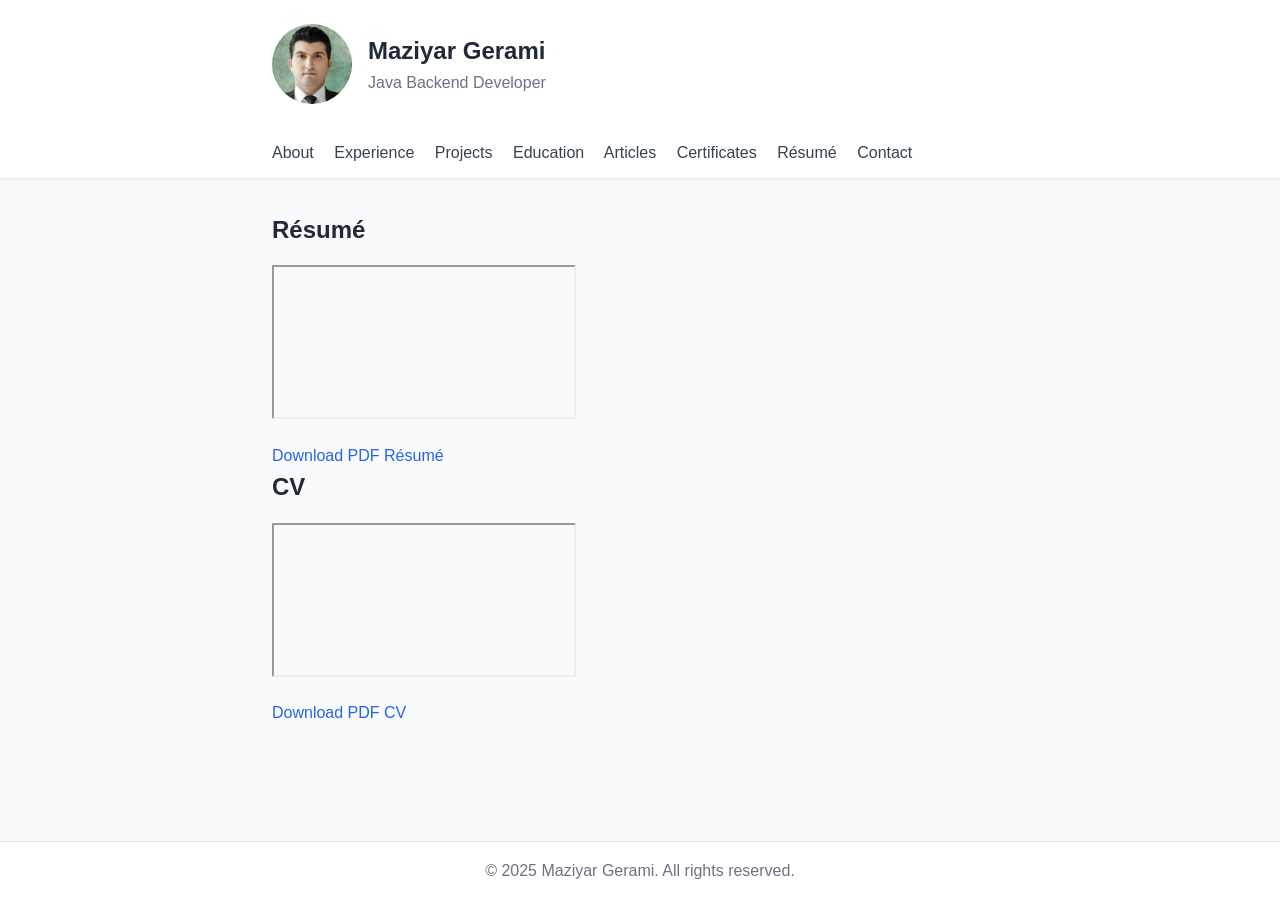
<file: resume.html>
<!DOCTYPE html>
<html lang="en">
<head>
  <meta charset="UTF-8">
  <meta name="viewport" content="width=device-width, initial-scale=1.0">
  <title>Maziyar Gerami | Resume</title>
  <meta name="description" content="Maziyar Gerami – Java Backend Developer">
  <meta name="author" content="Maziyar Gerami">
  <link rel="icon" href="assets/favicon.ico" type="image/x-icon">
  <style>
    * { margin: 0; padding: 0; box-sizing: border-box; }
    body { font-family: -apple-system, BlinkMacSystemFont, 'Segoe UI', Roboto, Helvetica, Arial, sans-serif; background: #f9fafb; color: #1f2937; line-height: 1.6; }
    header { background: white; box-shadow: 0 1px 3px rgba(0,0,0,0.1); }
    header > div { max-width: 768px; margin: 0 auto; padding: 24px 16px; display: flex; align-items: center; }
    header img { width: 80px; height: 80px; border-radius: 50%; object-fit: cover; margin-right: 16px; }
    header a { font-size: 24px; font-weight: bold; color: #1f2937; text-decoration: none; }
    header a:hover { color: #2563eb; }
    header p { color: #6b7280; }
    nav { background: white; border-bottom: 1px solid #e5e7eb; box-shadow: 0 1px 2px rgba(0,0,0,0.05); }
    nav > div { max-width: 768px; margin: 0 auto; padding: 12px 16px; display: flex; justify-content: space-between; align-items: center; }
    nav a { color: #374151; text-decoration: none; margin-right: 16px; }
    nav a:hover { color: #2563eb; }
    main { max-width: 768px; margin: 0 auto; padding: 32px 16px 80px; }
    h2 { font-size: 24px; font-weight: 600; margin-bottom: 16px; }
    ul { list-style: disc; padding-left: 20px; }
    ul li { margin-bottom: 12px; color: #374151; }
    ul li a { color: #2563eb; text-decoration: none; }
    ul li a:hover { text-decoration: underline; }
    ul li p { font-size: 14px; color: #6b7280; margin-top: 4px; }
    section > p { margin-top: 16px; }
    section > p a { color: #2563eb; text-decoration: none; }
    section > p a:hover { text-decoration: underline; }
    footer { position: fixed; bottom: 0; left: 0; width: 100%; background: white; border-top: 1px solid #e5e7eb; }
    footer > div { max-width: 768px; margin: 0 auto; padding: 16px; text-align: center; color: #6b7280; }
  </style>
</head>
<body class="bg-gray-50 text-gray-800 font-sans antialiased">

<header class="bg-white shadow">
    <div class="max-w-3xl mx-auto px-4 py-6 flex items-center">
      <img src="assets/photo.jpeg" alt="Maziyar Gerami" class="w-20 h-20 rounded-full object-cover mr-4" />
      <div>
        <a href="index.html" class="text-2xl font-bold hover:text-blue-600">
          Maziyar Gerami
        </a>
        <p class="text-gray-600">Java Backend Developer</p>
      </div>
    </div>
  </header>

<nav class="bg-white border-b shadow">
  <div class="max-w-3xl mx-auto px-4 py-3 flex justify-between items-center">
    <div class="space-x-4">
      <a href="index.html" class="text-gray-700 hover:text-blue-600">About</a>
      <a href="experience.html" class="text-gray-700 hover:text-blue-600">Experience</a>
      <a href="projects.html" class="text-gray-700 hover:text-blue-600">Projects</a>
      <a href="education.html" class="text-gray-700 hover:text-blue-600">Education</a>
      <a href="articles.html" class="text-gray-700 hover:text-blue-600">Articles</a>
      <a href="certificates.html" class="text-gray-700 hover:text-blue-600">Certificates</a>
      <a href="resume.html" class="text-gray-700 hover:text-blue-600">Résumé</a>
      <a href="contact.html" class="text-gray-700 hover:text-blue-600">Contact</a>
    </div>
  </div>
</nav>
<main class="max-w-3xl mx-auto px-4 py-8 space-y-12">
  <section id="resume" aria-labelledby="resume-heading">
  <h2 id="resume-heading" class="text-2xl font-semibold mb-4">Résumé</h2>
  <div class="aspect-w-16 aspect-h-9">
    <iframe src="assets/MaziyarGerami-Resume.pdf" title="Résumé of Maziyar Gerami"
            class="w-full h-full border rounded" loading="lazy"></iframe>
  </div>
  <p class="mt-2">
    <a href="assets/MaziyarGerami-Resume.pdf" download class="text-blue-600 hover:underline">
      Download PDF Résumé
    </a>
  </p>
</section>

<section id="cv" aria-labelledby="resume-heading">
  <h2 id="resume-heading" class="text-2xl font-semibold mb-4">CV</h2>
  <div class="aspect-w-16 aspect-h-9">
    <iframe src="assets/MaziyarGerami-CV.pdf" title="CV of Maziyar Gerami"
            class="w-full h-full border rounded" loading="lazy"></iframe>
  </div>
  <p class="mt-2">
    <a href="assets/MaziyarGerami-CV.pdf" download class="text-blue-600 hover:underline">
      Download PDF CV
    </a>
  </p>
</section>

</main>
  <footer class="fixed bottom-0 left-0 w-full bg-white border-t">
    <div class="max-w-3xl mx-auto px-4 py-4 text-center text-gray-600">
      © 2025 Maziyar Gerami. All rights reserved.
    </div>
  </footer>
</body>
</html>
</file>
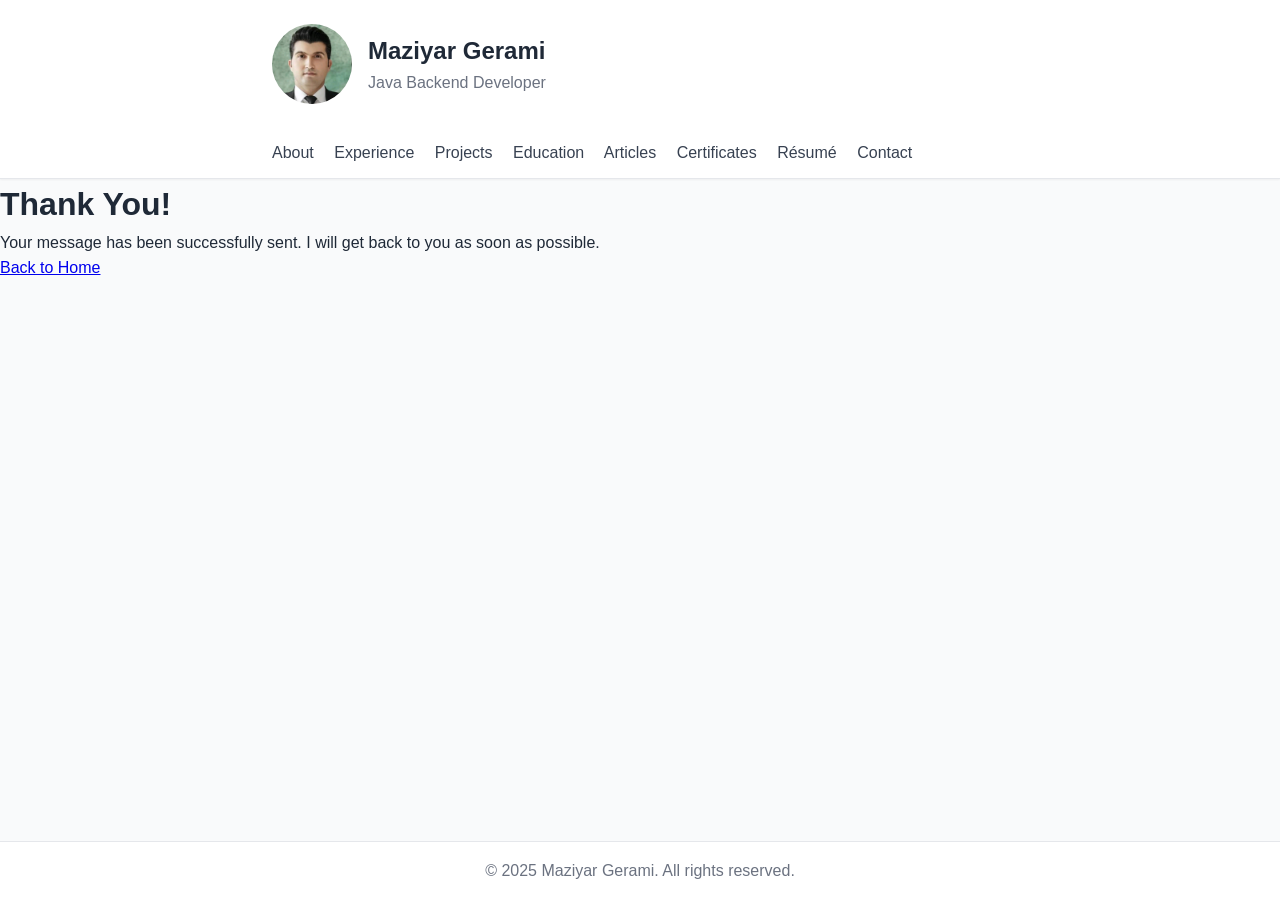
<file: thanks.html>
<!DOCTYPE html>
<html lang="en">
<head>
  <meta charset="UTF-8">
  <meta name="viewport" content="width=device-width, initial-scale=1.0">
  <title>Thank You</title>
  <meta name="description" content="Maziyar Gerami – Java Backend Developer">
  <meta name="author" content="Maziyar Gerami">
  <link rel="icon" href="assets/favicon.ico" type="image/x-icon">
  <style>
    * { margin: 0; padding: 0; box-sizing: border-box; }
    body { font-family: -apple-system, BlinkMacSystemFont, 'Segoe UI', Roboto, Helvetica, Arial, sans-serif; background: #f9fafb; color: #1f2937; line-height: 1.6; }
    header { background: white; box-shadow: 0 1px 3px rgba(0,0,0,0.1); }
    header > div { max-width: 768px; margin: 0 auto; padding: 24px 16px; display: flex; align-items: center; }
    header img { width: 80px; height: 80px; border-radius: 50%; object-fit: cover; margin-right: 16px; }
    header a { font-size: 24px; font-weight: bold; color: #1f2937; text-decoration: none; }
    header a:hover { color: #2563eb; }
    header p { color: #6b7280; }
    nav { background: white; border-bottom: 1px solid #e5e7eb; box-shadow: 0 1px 2px rgba(0,0,0,0.05); }
    nav > div { max-width: 768px; margin: 0 auto; padding: 12px 16px; display: flex; justify-content: space-between; align-items: center; }
    nav a { color: #374151; text-decoration: none; margin-right: 16px; }
    nav a:hover { color: #2563eb; }
    main { max-width: 768px; margin: 0 auto; padding: 32px 16px 80px; }
    h2 { font-size: 24px; font-weight: 600; margin-bottom: 16px; }
    ul { list-style: disc; padding-left: 20px; }
    ul li { margin-bottom: 12px; color: #374151; }
    ul li a { color: #2563eb; text-decoration: none; }
    ul li a:hover { text-decoration: underline; }
    ul li p { font-size: 14px; color: #6b7280; margin-top: 4px; }
    section > p { margin-top: 16px; }
    section > p a { color: #2563eb; text-decoration: none; }
    section > p a:hover { text-decoration: underline; }
    footer { position: fixed; bottom: 0; left: 0; width: 100%; background: white; border-top: 1px solid #e5e7eb; }
    footer > div { max-width: 768px; margin: 0 auto; padding: 16px; text-align: center; color: #6b7280; }
  </style>
</head>
<body class="bg-gray-50 text-gray-800 font-sans antialiased">
<header class="bg-white shadow">
    <div class="max-w-3xl mx-auto px-4 py-6 flex items-center">
      <img src="assets/photo.jpeg" alt="Maziyar Gerami" class="w-20 h-20 rounded-full object-cover mr-4" />
      <div>
        <a href="index.html" class="text-2xl font-bold hover:text-blue-600">
          Maziyar Gerami
        </a>
        <p class="text-gray-600">Java Backend Developer</p>
      </div>
    </div>
  </header>

<nav class="bg-white border-b shadow">
  <div class="max-w-3xl mx-auto px-4 py-3 flex justify-between items-center">
    <div class="space-x-4">
      <a href="index.html" class="text-gray-700 hover:text-blue-600">About</a>
      <a href="experience.html" class="text-gray-700 hover:text-blue-600">Experience</a>
      <a href="projects.html" class="text-gray-700 hover:text-blue-600">Projects</a>
      <a href="education.html" class="text-gray-700 hover:text-blue-600">Education</a>
      <a href="articles.html" class="text-gray-700 hover:text-blue-600">Articles</a>
      <a href="certificates.html" class="text-gray-700 hover:text-blue-600">Certificates</a>
      <a href="resume.html" class="text-gray-700 hover:text-blue-600">Résumé</a>
      <a href="contact.html" class="text-gray-700 hover:text-blue-600">Contact</a>
    </div>
  </div>
</nav>

<div class="flex items-center justify-center h-screen">
  <div class="bg-white shadow-lg rounded-lg p-8 max-w-lg text-center">
    <h1 class="text-3xl font-bold text-green-600 mb-4">Thank You!</h1>
    <p class="text-lg text-gray-700 mb-6">
      Your message has been successfully sent. I will get back to you as soon as possible.
    </p>
    <a href="index.html" class="inline-block bg-blue-600 hover:bg-blue-700 text-white px-6 py-2 rounded">
      Back to Home
    </a>
  </div>
</div>

<footer class="bg-white border-t mt-12">
  <div class="max-w-3xl mx-auto px-4 py-4 text-center text-gray-600">
    © 2025 Maziyar Gerami. All rights reserved.
  </div>
</footer>
</body>
</html>
</file>
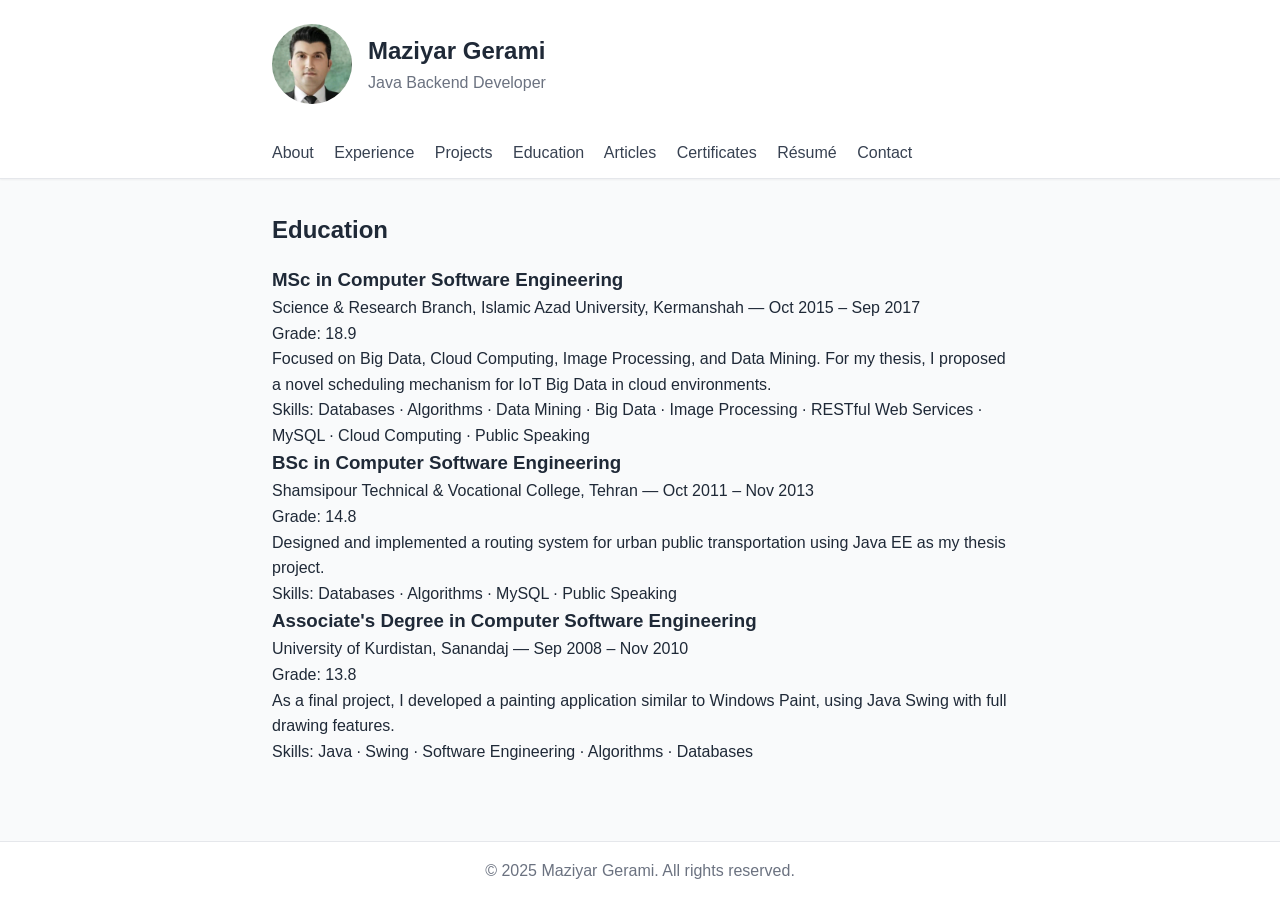
<file: docs/education.html>
<!DOCTYPE html>
<html lang="en">
<head>
  <meta charset="UTF-8" />
  <meta name="viewport" content="width=device-width, initial-scale=1.0" />
  <meta name="description" content="Maziyar Gerami – Education background in Computer Software Engineering.">
  <meta name="keywords" content="Education, Maziyar Gerami, Computer Engineering, University">
  <title>Maziyar Gerami | Education</title>
  <link rel="icon" href="assets/favicon.ico" type="image/x-icon">
  <style>
    * { margin: 0; padding: 0; box-sizing: border-box; }
    body { font-family: -apple-system, BlinkMacSystemFont, 'Segoe UI', Roboto, Helvetica, Arial, sans-serif; background: #f9fafb; color: #1f2937; line-height: 1.6; }
    header { background: white; box-shadow: 0 1px 3px rgba(0,0,0,0.1); }
    header > div { max-width: 768px; margin: 0 auto; padding: 24px 16px; display: flex; align-items: center; }
    header img { width: 80px; height: 80px; border-radius: 50%; object-fit: cover; margin-right: 16px; }
    header a { font-size: 24px; font-weight: bold; color: #1f2937; text-decoration: none; }
    header a:hover { color: #2563eb; }
    header p { color: #6b7280; }
    nav { background: white; border-bottom: 1px solid #e5e7eb; box-shadow: 0 1px 2px rgba(0,0,0,0.05); }
    nav > div { max-width: 768px; margin: 0 auto; padding: 12px 16px; display: flex; justify-content: space-between; align-items: center; }
    nav a { color: #374151; text-decoration: none; margin-right: 16px; }
    nav a:hover { color: #2563eb; }
    main { max-width: 768px; margin: 0 auto; padding: 32px 16px 80px; }
    h2 { font-size: 24px; font-weight: 600; margin-bottom: 16px; }
    ul { list-style: disc; padding-left: 20px; }
    ul li { margin-bottom: 12px; color: #374151; }
    ul li a { color: #2563eb; text-decoration: none; }
    ul li a:hover { text-decoration: underline; }
    ul li p { font-size: 14px; color: #6b7280; margin-top: 4px; }
    section > p { margin-top: 16px; }
    section > p a { color: #2563eb; text-decoration: none; }
    section > p a:hover { text-decoration: underline; }
    footer { position: fixed; bottom: 0; left: 0; width: 100%; background: white; border-top: 1px solid #e5e7eb; }
    footer > div { max-width: 768px; margin: 0 auto; padding: 16px; text-align: center; color: #6b7280; }
  </style>
</head>
<body class="bg-gray-50 text-gray-800 antialiased">
<header class="bg-white shadow">
    <div class="max-w-3xl mx-auto px-4 py-6 flex items-center">
      <img src="assets/photo.jpeg" alt="Maziyar Gerami" class="w-20 h-20 rounded-full object-cover mr-4" />
      <div>
        <a href="index.html" class="text-2xl font-bold hover:text-blue-600">
          Maziyar Gerami
        </a>
        <p class="text-gray-600">Java Backend Developer</p>
      </div>
    </div>
  </header>

<nav class="bg-white border-b shadow">
  <div class="max-w-3xl mx-auto px-4 py-3 flex justify-between items-center">
    <div class="space-x-4">
      <a href="index.html" class="text-gray-700 hover:text-blue-600">About</a>
      <a href="experience.html" class="text-gray-700 hover:text-blue-600">Experience</a>
      <a href="projects.html" class="text-gray-700 hover:text-blue-600">Projects</a>
      <a href="education.html" class="text-gray-700 hover:text-blue-600">Education</a>
      <a href="articles.html" class="text-gray-700 hover:text-blue-600">Articles</a>
      <a href="certificates.html" class="text-gray-700 hover:text-blue-600">Certificates</a>
      <a href="resume.html" class="text-gray-700 hover:text-blue-600">Résumé</a>
      <a href="contact.html" class="text-gray-700 hover:text-blue-600">Contact</a>
    </div>
  </div>
</nav>

<main class="max-w-3xl mx-auto px-4 py-8 space-y-12">
  <section id="education" aria-labelledby="education-heading">
    <h2 id="education-heading" class="text-2xl font-semibold mb-4">Education</h2>
    <div class="space-y-6">

      <div>
        <h3 class="text-xl font-semibold">MSc in Computer Software Engineering</h3>
        <p class="text-gray-600">Science & Research Branch, Islamic Azad University, Kermanshah — Oct 2015 – Sep 2017</p>
        <p class="text-sm text-gray-700 mt-1">Grade: 18.9</p>
        <p class="mt-2">
          Focused on Big Data, Cloud Computing, Image Processing, and Data Mining. 
          For my thesis, I proposed a novel scheduling mechanism for IoT Big Data in cloud environments.
        </p>
        <p class="text-sm text-gray-500 mt-1">
          Skills: Databases · Algorithms · Data Mining · Big Data · Image Processing · RESTful Web Services · MySQL · Cloud Computing · Public Speaking
        </p>
      </div>

      <div>
        <h3 class="text-xl font-semibold">BSc in Computer Software Engineering</h3>
        <p class="text-gray-600">Shamsipour Technical & Vocational College, Tehran — Oct 2011 – Nov 2013</p>
        <p class="text-sm text-gray-700 mt-1">Grade: 14.8</p>
        <p class="mt-2">
          Designed and implemented a routing system for urban public transportation using Java EE as my thesis project.
        </p>
        <p class="text-sm text-gray-500 mt-1">
          Skills: Databases · Algorithms · MySQL · Public Speaking
        </p>
      </div>

<div>
  <h3 class="text-xl font-semibold">Associate's Degree in Computer Software Engineering</h3>
  <p class="text-gray-600">University of Kurdistan, Sanandaj — Sep 2008 – Nov 2010</p>
  <p class="text-sm text-gray-700 mt-1">Grade: 13.8</p>
  <p class="mt-2">
    As a final project, I developed a painting application similar to Windows Paint, using Java Swing with full drawing features.
  </p>
  <p class="text-sm text-gray-500 mt-1">
    Skills: Java · Swing · Software Engineering · Algorithms · Databases
  </p>
</div>

    </div>
  </section>
</main>

  <footer class="fixed bottom-0 left-0 w-full bg-white border-t">
    <div class="max-w-3xl mx-auto px-4 py-4 text-center text-gray-600">
      © 2025 Maziyar Gerami. All rights reserved.
    </div>
  </footer>

</body>
</html>
</file>
